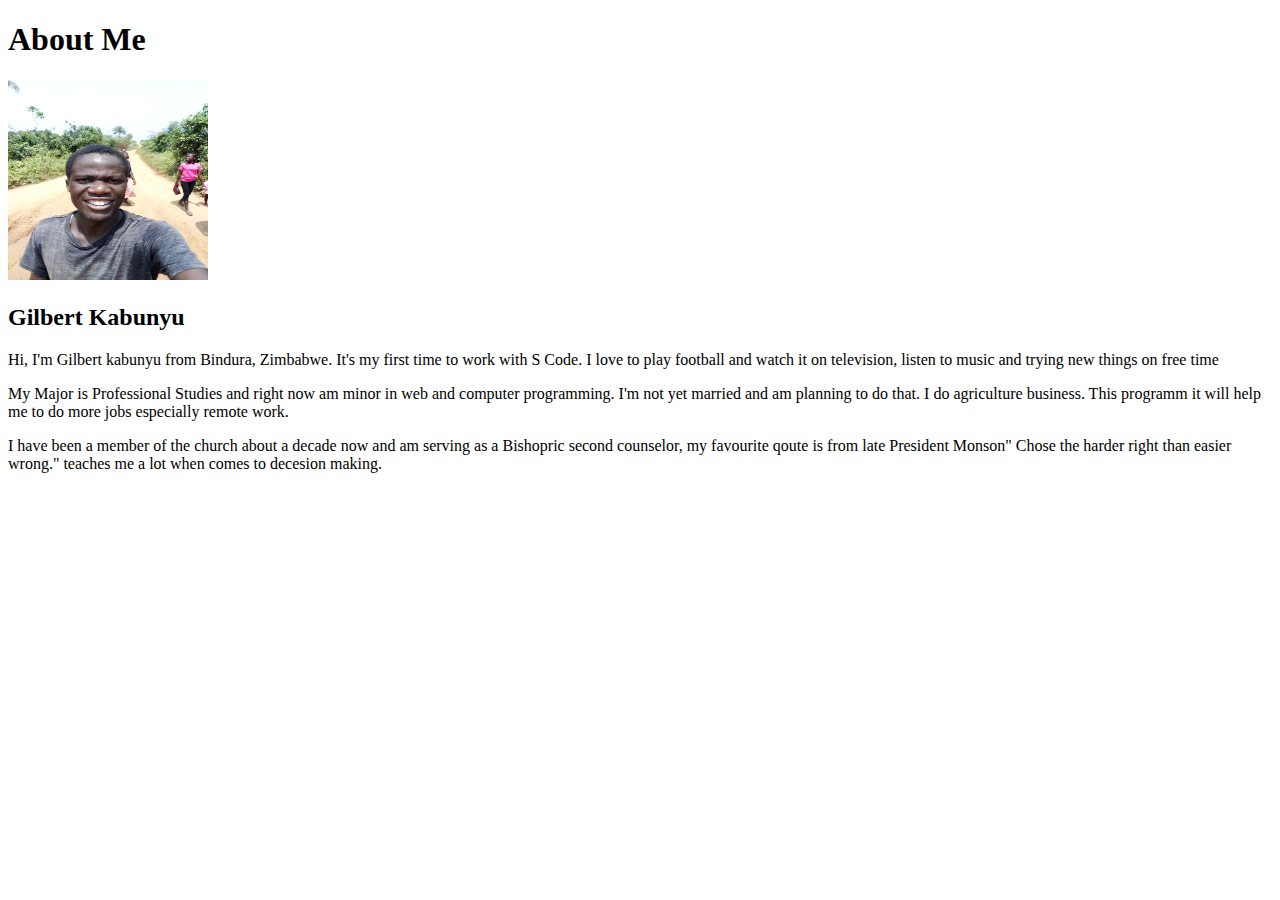
<file: aboutme/index.html>
<!DOCTYPE html>
<html lang="en">
<head>
    <meta charset="UTF-8">
    <meta name="viewport" content="width=device-width, initial-scale=1.0">
    <title>About me</title>
</head>
<body>
    <H1>About Me</H1>
    <img src="images/me.jpg.jpg" alt="Gilbert Kabunyu" width="200px" height="200px">
    <H2>Gilbert Kabunyu</H2>
    <p>Hi, I'm Gilbert kabunyu from Bindura, Zimbabwe. It's my first time to work with S Code. I love to play football and watch it on television, listen to music and trying new things on free time</p>
    <p>My Major is Professional Studies and right now am minor in web and computer programming. I'm not yet married and am planning to do that. I do agriculture business. This programm it will help me to do more jobs especially remote work.</p>
    <p> I have been a member of the church about a decade now and am serving as a Bishopric second counselor, my favourite qoute is from late President Monson" Chose the harder right than easier wrong." teaches me a lot when comes to decesion making.</p>
</body>
</html>
</file>
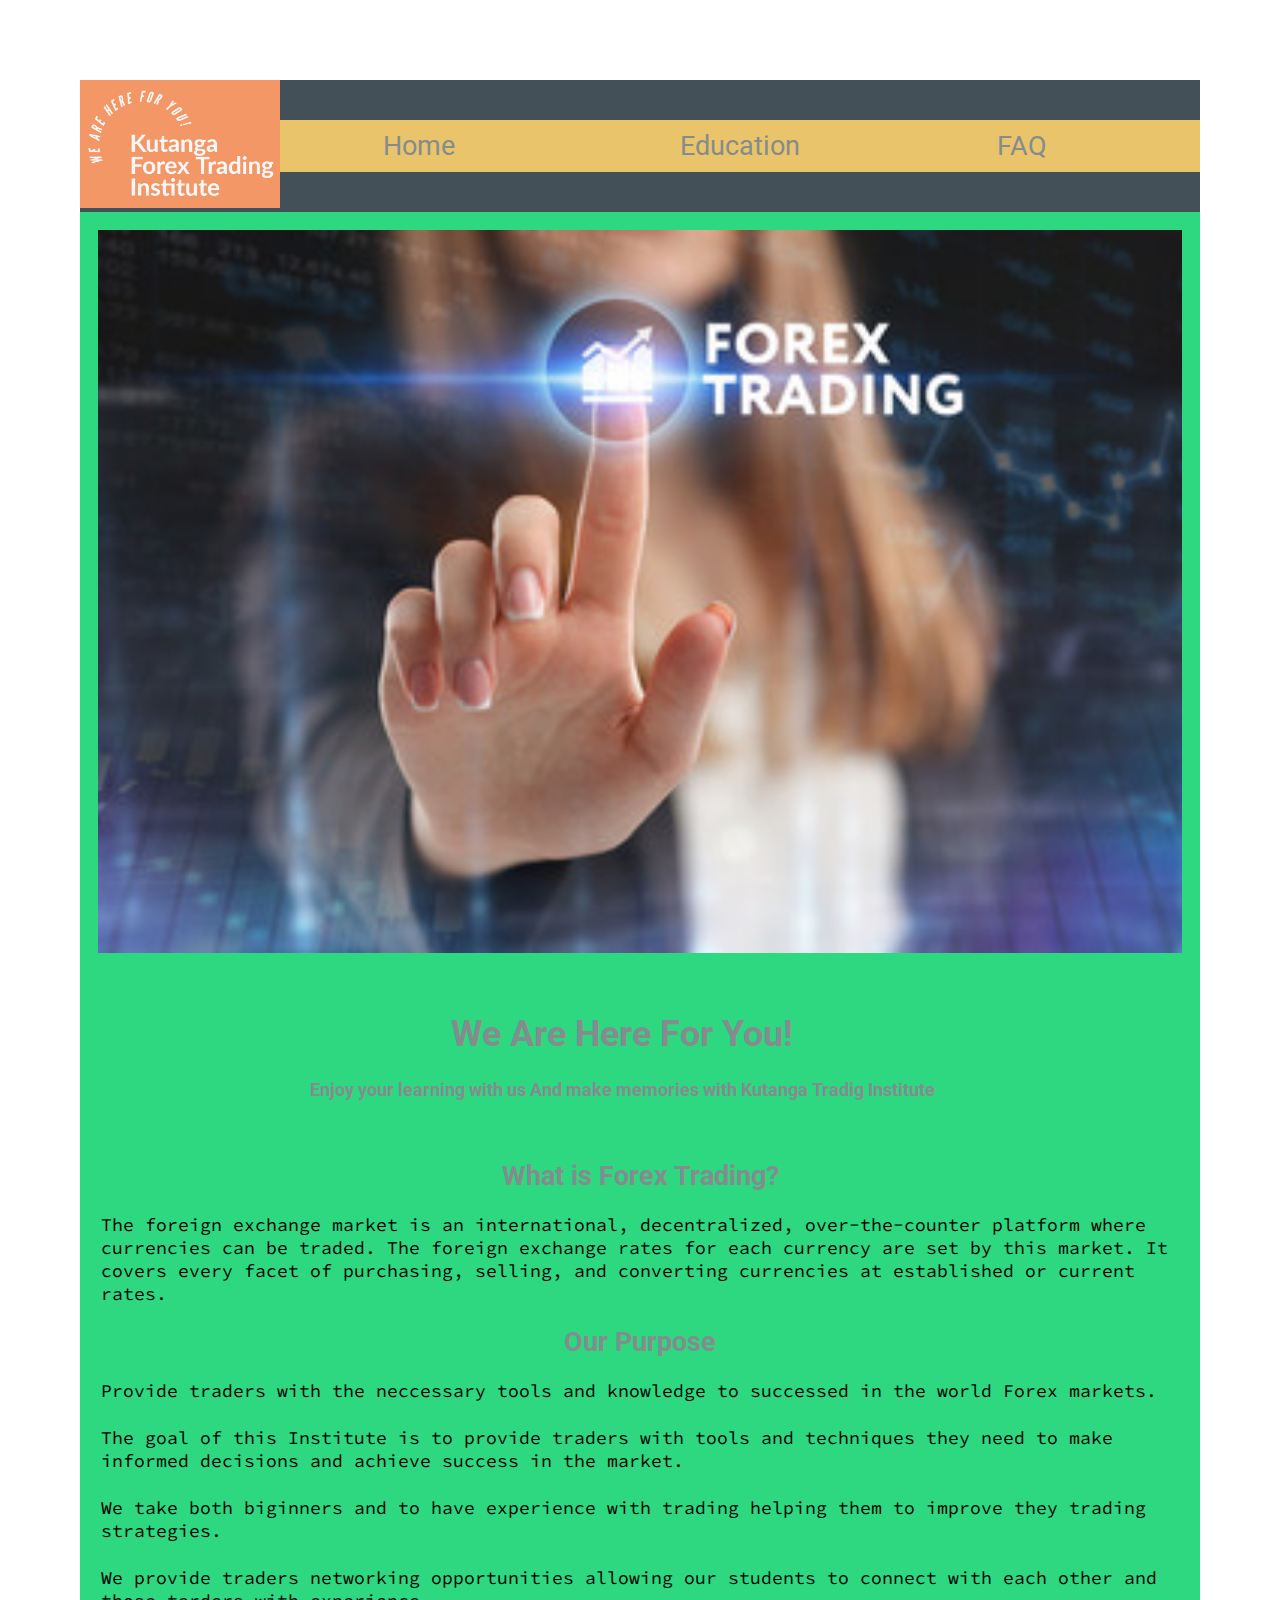
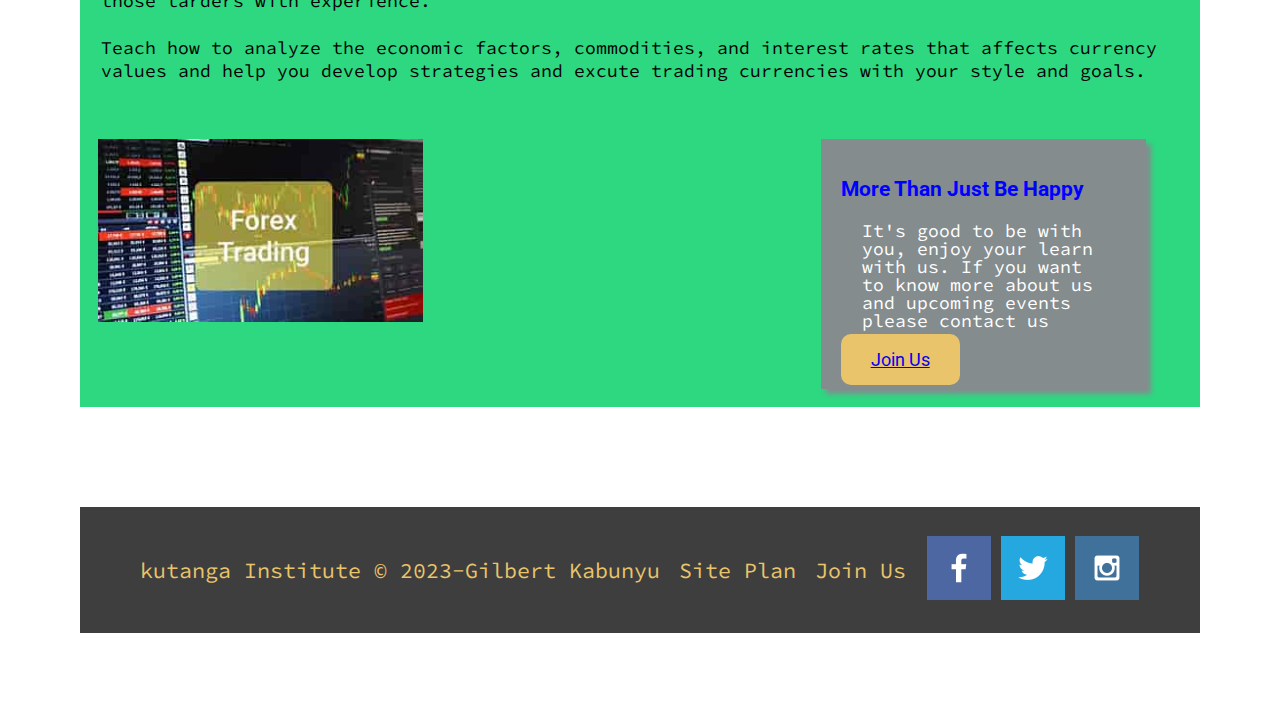
<file: forex_trading/index.html>
<!DOCTYPE html>
<html lang="en">

<head>
    <meta charset="UTF-8">
    <meta name="viewport" content="width=device-width, initial-scale=1.0">
    <title>Kutanga Trading Institute | Home</title>
    <link rel="stylesheet" href="styles/style.css">
</head>

<body>
    <div id="content">
        <header>

            <a id="logo_link" href="index.html">
                <img class="logo" src="images/Kutanga_Forex_Trading_Institute_logos.png" alt="kutanga logo">
            </a>
            <nav>
                <a href="index.html">Home</a>
                <a href="education.html">Education</a>
                <a href="faq.html">FAQ</a>
                
            </nav>
        </header>
        <main class="home-grid">
            <img class="home_image trading" src="images/home_2.jpg" alt="trading school">

            <section class="home-msg">
                <h1 class="home-title"> We Are Here For You!</h1>
                <h4>Enjoy your learning with us And make memories with Kutanga Tradig Institute</h4>
            </section>
            <section class="text-msg">
                <h2> What is Forex Trading?</h2>
                <p>
                    The foreign exchange market is an international, decentralized, over-the-counter platform where
                    currencies can be traded.
                    The foreign exchange rates for each currency are set by this market.
                    It covers every facet of purchasing, selling, and converting currencies at established or current
                    rates.
                </p>
                <h2>Our Purpose</h2>
                <p>Provide traders with the neccessary tools and knowledge to successed in the world Forex markets.</p>
                <p>The goal of this Institute is to provide traders with tools and techniques they need to make informed
                    decisions and achieve success in the market.</p>
                <p>We take both biginners and to have experience with trading helping them to improve they trading
                    strategies.</p>
                <p>We provide traders networking opportunities allowing our students to connect with each other and
                    those tarders with experience.</p>
                <p>Teach how to analyze the economic factors, commodities, and interest rates that affects currency
                    values and help you develop strategies and excute trading currencies with your style and goals.</p>
            </section>
            <img class="trade" src="images/home_3.jpg" alt="msg">
            <section class="msg">
                <h3>More Than Just Be Happy</h3>
                <p>It's good to be with you, enjoy your learn with us.
                    If you want to know more about us and upcoming events please contact us</p>
                <a class="join" href="contactus.html">Join Us </a>
            </section>
        </main>
        <footer>
            <p>kutanga Institute &copy; 2023-Gilbert Kabunyu</p>
            <p><a href="site-plan.html">Site Plan</a></p>
            <p><a href="contactus.html">Join Us</a></p>
            <div class="socials">
                <a href="https://facebook.com" target="_blank">
                    <img src="images/facebook.png" alt="fb icon">
                </a>
                <a href="https://twitter.com" target="_blank">
                    <img src="images/twitter.png" alt="twitter icon">
                </a>
                <a href="https://instagram.com" target="_blank">
                    <img src="images/instagram.png" alt="instagram icon">
                </a>
            </div>
        </footer>
    </div>

</body>

</html>
</file>
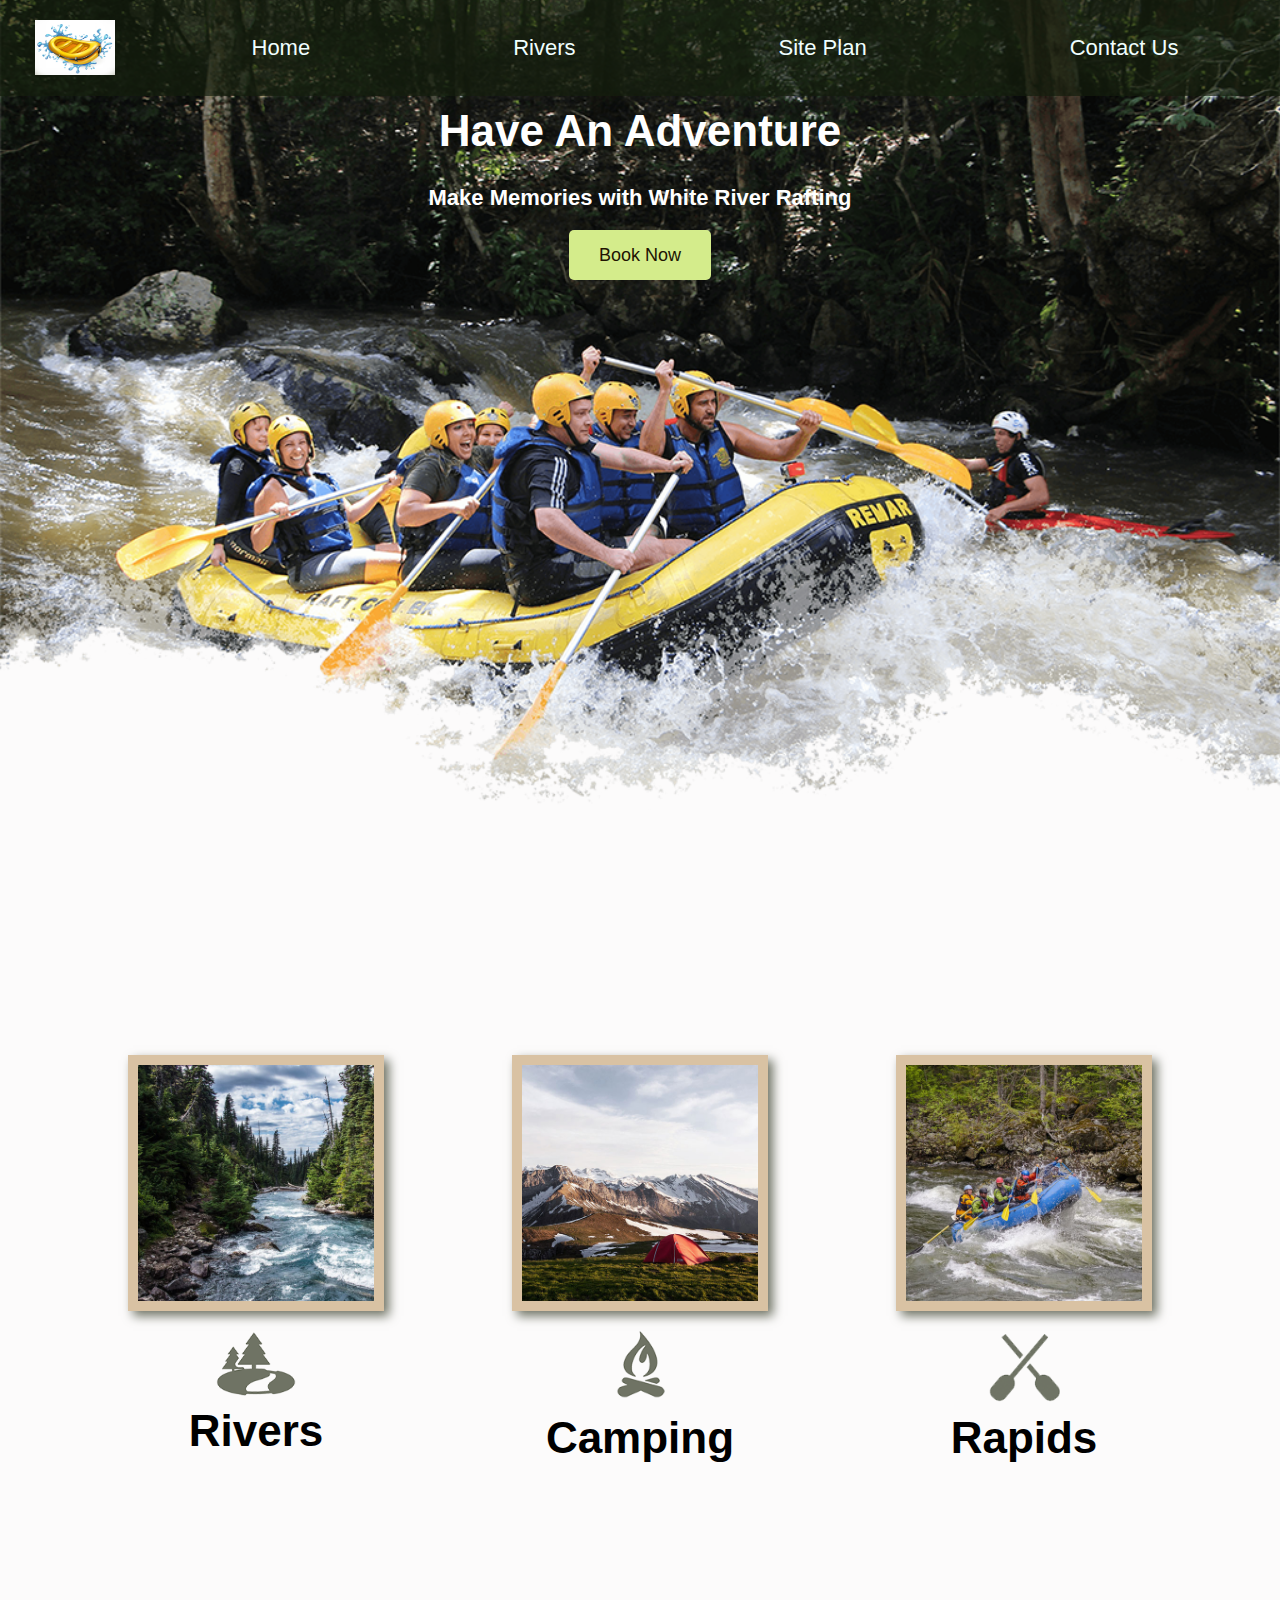
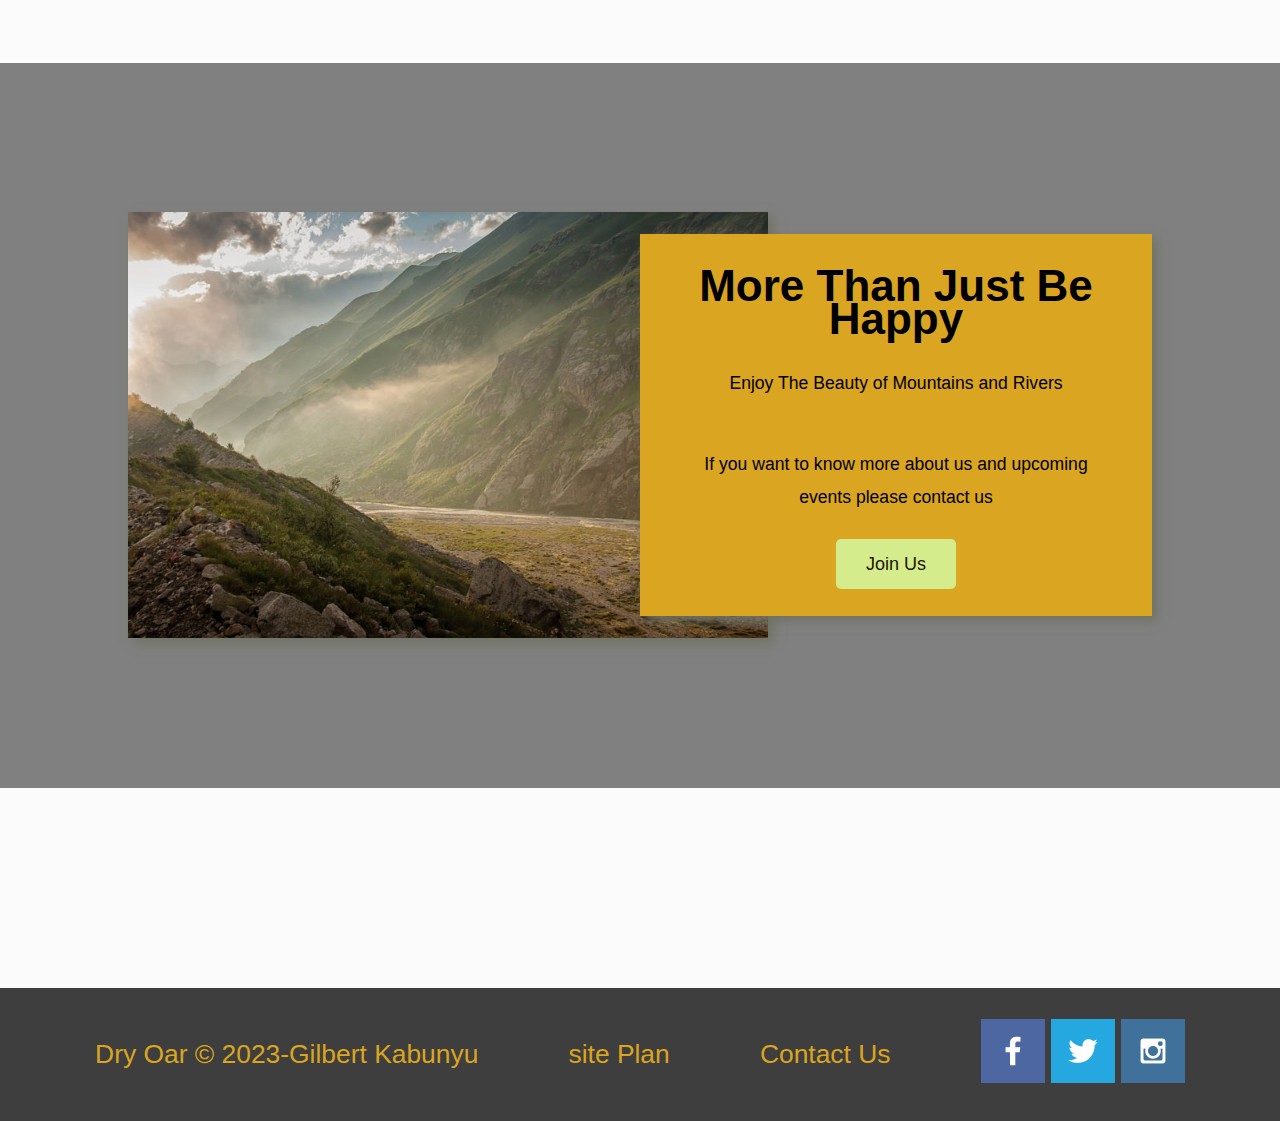
<file: wwr/index.html>
<!DOCTYPE html>
<html lang="en">

<head>
  <link rel="stylesheet" href="styles/style.css">
  <meta charset="UTF-8">
  <meta name="viewport" content="width=device-width, initial-scale=1.0">
  <title>White River Rafting Site Plan | Dry Oar Boating | Home</title>

</head>
  <body>
    <div id="content">
    <header>
      <a id="logo_link" href="index.html">
        <img class="logo" src="images/logo.png" alt="White River Rafting">
      </a>
      <nav>
        <a href=" index.html">Home</a>
        <a href="rivers.html">Rivers</a>
        <a href="site-plan-rafting.html">Site Plan</a>
        <a href="contactus.html">Contact Us</a>
      </nav>
    </header>
    <div id="hero">
      <div id="hero-box">
        <img id="hero-img" src="images/hero.png" alt="People enjoying white river rafting">
      </div>
      <section id="hero-msg">
        <h1 class="home-title">Have An Adventure</h1>
        <h4>Make Memories with White River Rafting</h4>
        <div class="button-box">
          <a class="book" href="contactus.html">Book Now</a>
        </div>
      </section>
    </div>
    <main class="home-grid">
      <section class="rivers-card">
        <img class="card-img" src="images/rivers.jpg" alt="river in forest">
        <img class="icon" src="images/river_icon.png" alt="river icon">
        <h2>Rivers</h2>
      </section>
      <section class="camping-card">
        <img class="card-img" src="images/camping.jpg" alt="tent in moutains">
        <img class="icon" src="images/fire_icon.png" alt="fire icon">
        <h2>Camping</h2>
      </section>
      <section class="rapids-card">
        <img class="card-img" src="images/rapids.jpg" alt="rafting boat">
        <img class="icon" src="images/oars.png" alt="oars icon">
        <h2>Rapids</h2>
      </section>
      <div id="background"></div>
      <img class="mountains" src="images/mountains.jpg" alt="Misty mountains">
      <section class="msg">
        <h2>More Than Just Be Happy</h2>
        <p>Enjoy The Beauty of Mountains and Rivers</p>
        <p>If you want to know more about us and upcoming events please contact us</p>
        <a class="join" href="rivers.html">Join Us </a>
      </section>
    </main>
    <footer>
      <p>Dry Oar &copy; 2023-Gilbert Kabunyu</p>
      <p><a href="site-plan-rafting.html">site Plan</a></p>
      <p><a href="contactus.html">Contact Us</a></p>
      <div class="socials">
        <a href="https://facebook.com" target="_blank">
          <img src="images/facebook.png" alt="fb icon">
        </a>
        <a href="https://twitter.com" target="_blank">
          <img src="images/twitter.png" alt="twitter icon">
        </a>
        <a href="https://instagram.com" target="_blank">
          <img src="images/instagram.png" alt="instagram icon">
        </a>
      </div>
    </footer>
  </div>
</body>

</html>
</file>
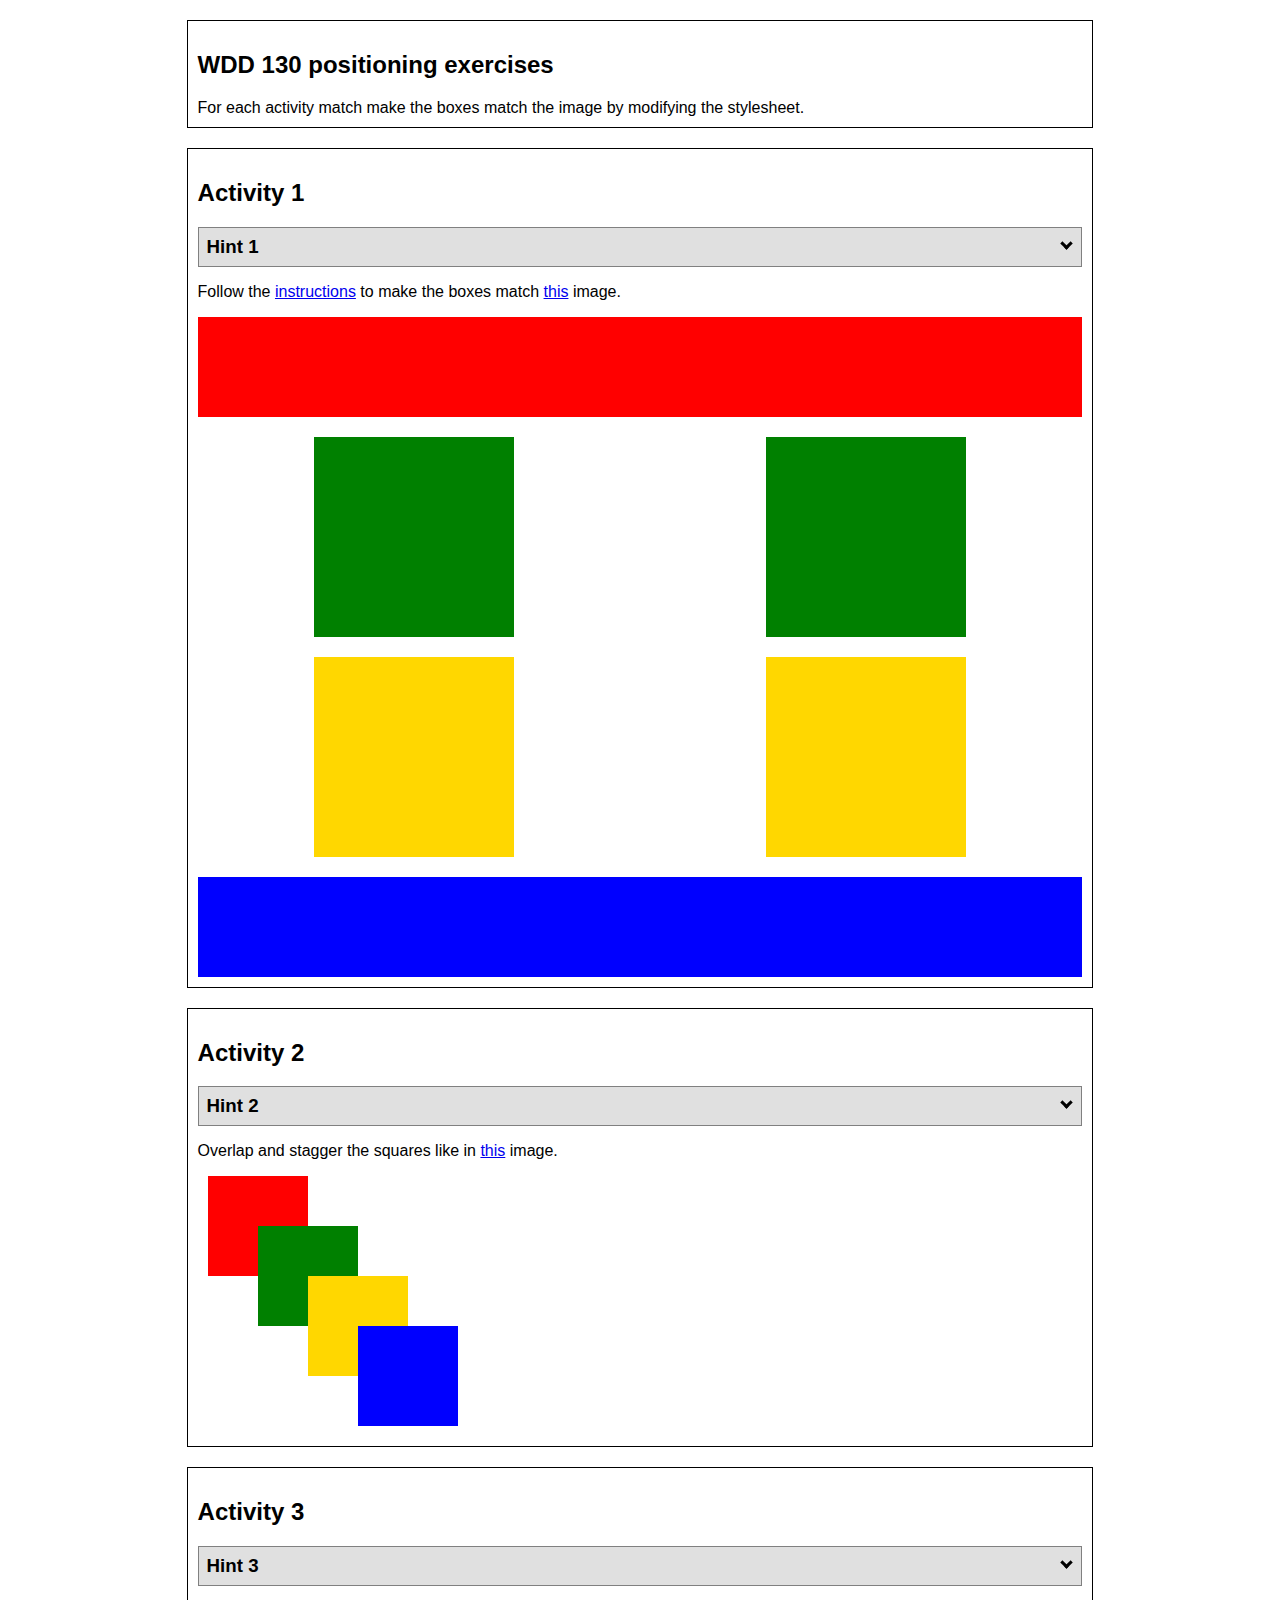
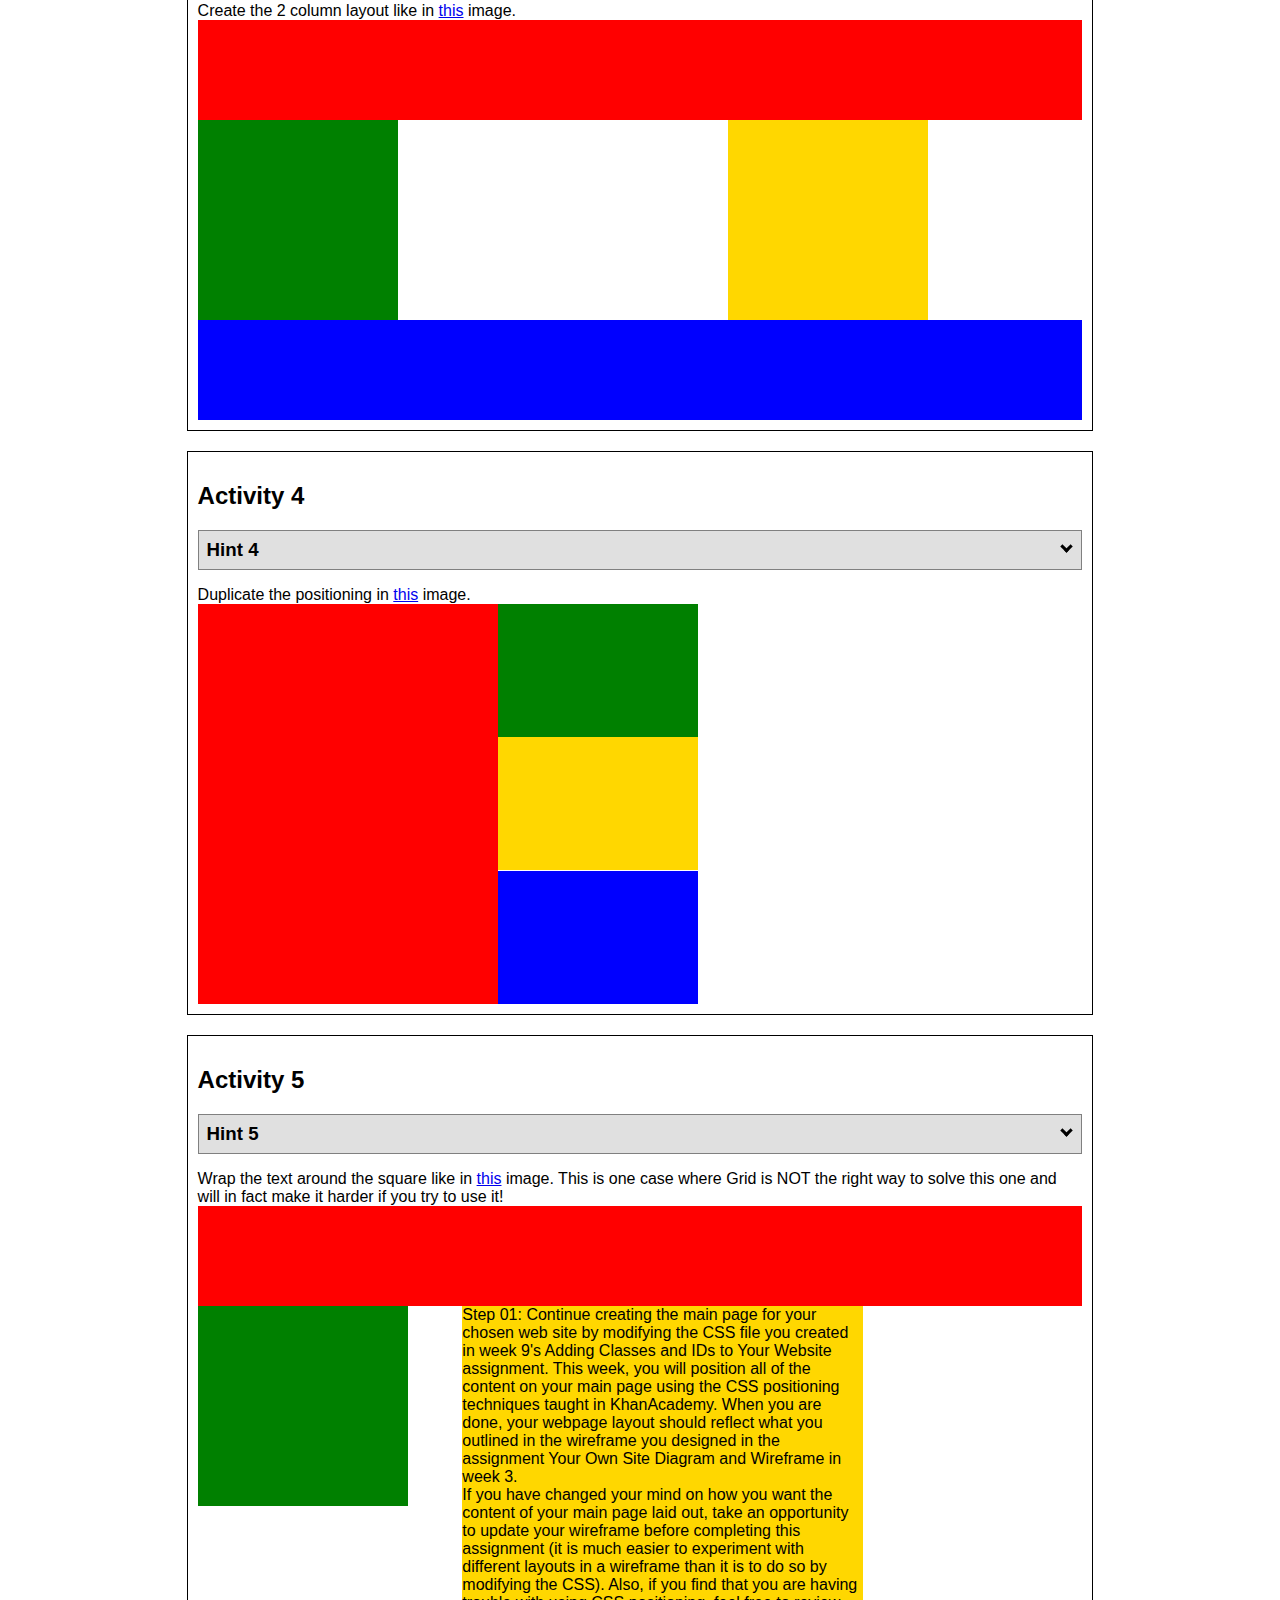
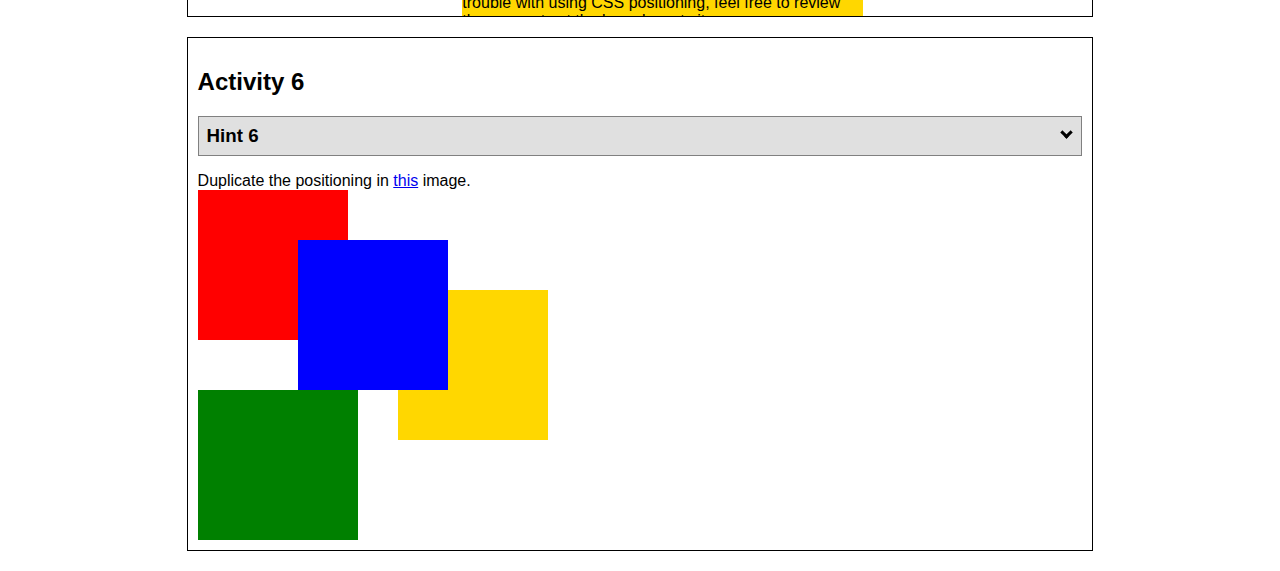
<file: positioning.html>
<!DOCTYPE html>
<html lang="en">
  <head>
    <!-- HTML - Name: positioning.html -->
    <title>Positioning Activity</title>
    <link rel="stylesheet" type="text/css" href="positionstyles.css" />
  </head>
  <body>
    <div class="activity">
      <h2>WDD 130 positioning exercises</h2>
      For each activity match make the boxes match the image by modifying the stylesheet.</div>
    <div class="activity">
      <h2>Activity 1</h2>
      <section class="hint"><input type="checkbox" ><i></i> <h3>Hint 1</h3><div><p>Check out the <a href="https://byui-wdd.github.io/wdd130/activities/w06-css-positioning.html" target="_blank">activity instructions</a> in Ilearn!</p></div></section>
      <p>Follow the <a href="https://byui-wdd.github.io/wdd130/activities/w06-css-positioning.html" target="_blank">instructions</a> to make the boxes match  <a href="https://byui-wdd.github.io/wdd130/images/example1.png" target="_blank">this</a> image.</p>
      <div class="content1" >
        <div class="red1" ></div>
        <div class="green1" ></div>
        <div class="green1" ></div>
        <div class="yellow1"></div>
        <div class="yellow1"></div>
        <div class="blue1"></div>
      </div>
    </div>
    <div class="activity">
      <h2>Activity 2</h2>
      <section class="hint"><input type="checkbox" > <h3>Hint 2</h3><i></i><div>
      <ul>
      <li>grid-template-columns: 50px 50px 50px 50px 50px </li></ul></div></section>
      <p>Overlap and stagger the squares like in <a href="https://byui-wdd.github.io/wdd130/images/example2.png" target="_blank">this</a> image.</p>
      <div class="content2" >
        <div class="red2" ></div>
        <div class="green2" ></div>
        <div class="yellow2"></div>
        <div class="blue2"></div>
      </div>
    </div>
    <div class="activity">
      <h2>Activity 3</h2>
      <section class="hint"><input type="checkbox" > <h3>Hint 3</h3><i></i><div><p>This one is going to be best solved with CSS Grid. Remember to make the boxes the right width first...then start moving them around. </p><h4>Properties used:</h4><ul><li>display:grid;</li><li>grid-template-columns:</li><li>grid-column-gap:</li>
        <li>grid-column:</li>  </ul></div></section>
      Create the 2 column layout like in <a href="https://byui-wdd.github.io/wdd130/images/example3.png" target="_blank">this</a>  image.
      <div class="content3" >
        <div class="red3" ></div>
        <div class="green3" ></div>
        <div class="yellow3"></div>
        <div class="blue3"></div>
      </div>
    </div>
    <div class="activity">
      <h2>Activity 4</h2>
      <section class="hint"><input type="checkbox" > <h3>Hint 4</h3><i></i><div><p>For the others we have been primarily concerned with width. For this one you will need to adjust height as well. </p><h4>Properties used:</h4><ul><li>display:grid;</li><li>grid-template-columns:</li><li>grid-row:</li></ul></div></section>
      Duplicate the positioning in <a href="https://byui-wdd.github.io/wdd130/images/example4.png" target="_blank">this</a> image. 
      <div class="content4" >
        <div class="red4" ></div>
        <div class="green4" ></div>
        <div class="yellow4"></div>
        <div class="blue4"></div>
      </div>
    </div>

    <div class="activity">
      <h2>Activity 5</h2>
      <section class="hint"><input type="checkbox" > <h3>Hint 5</h3><i></i><div><p>Grid is <strong>not</strong> the right way to do this.  In fact there is only one way to really do that...and that is with float. Remember that we float the thing we want the text to wrap around.  Also remember to start by making all the shapes the right size and shape.</p><h4>Properties used:</h4><ul><li>float: left;</li></ul></div></section>
      Wrap the text around the square like in <a href="https://byui-wdd.github.io/wdd130/images/example5.png" target="_blank">this</a> image. This is one case where Grid is NOT the right way to solve this one and will in fact make it harder if you try to use it!
      <div class="content5" >
        <div class="red5" ></div>
        <div class="green5" ></div>
        <div class="yellow5">Step 01: Continue creating the main page for your chosen web site by modifying the CSS file you created in week 9's Adding Classes and IDs to Your Website assignment. This week, you will position all of the content on your main page using the CSS positioning techniques taught in KhanAcademy. When you are done, your webpage layout should reflect what you outlined in the wireframe you designed in the assignment Your Own Site Diagram and Wireframe in week 3. <br />
          If you have changed your mind on how you want the content of your main page laid out, take an opportunity to update your wireframe before completing this assignment (it is much easier to experiment with different layouts in a wireframe than it is to do so by modifying the CSS). Also, if you find that you are having trouble with using CSS positioning, feel free to review the concepts at the learn layout site: http://learnlayout.com/. You should be able to apply these principles to your site. For futher help, refer back to the Max Design site used in the beginning of the course for an example of how to implement your site design.</div>
        <div class="blue5"></div>
      </div>
    </div>
    <div class="activity">
      <h2>Activity 6</h2>
      <section class="hint"><input type="checkbox" > <h3>Hint 6</h3><i></i><div><p>This one is all about visualizing the grid behind the layout. If you are having a hard time doing that first: all the sizes are even multiples of 100, and second here is another example with the lines drawn: <a href="https://byui-wdd.github.io/wdd130/images/example6-hint.png" target="_blank">example 6 with lines</a>. For this one you will find it easiest if you use px for the column width. You can also use <kbd>z-index</kbd> to control the element layering.    </p><h4>Properties used:</h4><ul><li>display:grid;</li><li>grid-template-columns:</li><li>grid-column:</li><li>grid-row:</li><li><a href="https://www.w3schools.com/cssref/pr_pos_z-index.asp" target="_blank">z-index:</a></li></ul></div></section>
      Duplicate the positioning in <a href="https://byui-wdd.github.io/wdd130/images/example6.png" target="_blank">this</a> image.
      <div class="content6" >
        <div class="red6" ></div>
        <div class="green6" ></div>
        <div class="yellow6"></div>
        <div class="blue6"></div>
      </div>
    </div>
  </body>
</html>
</file>
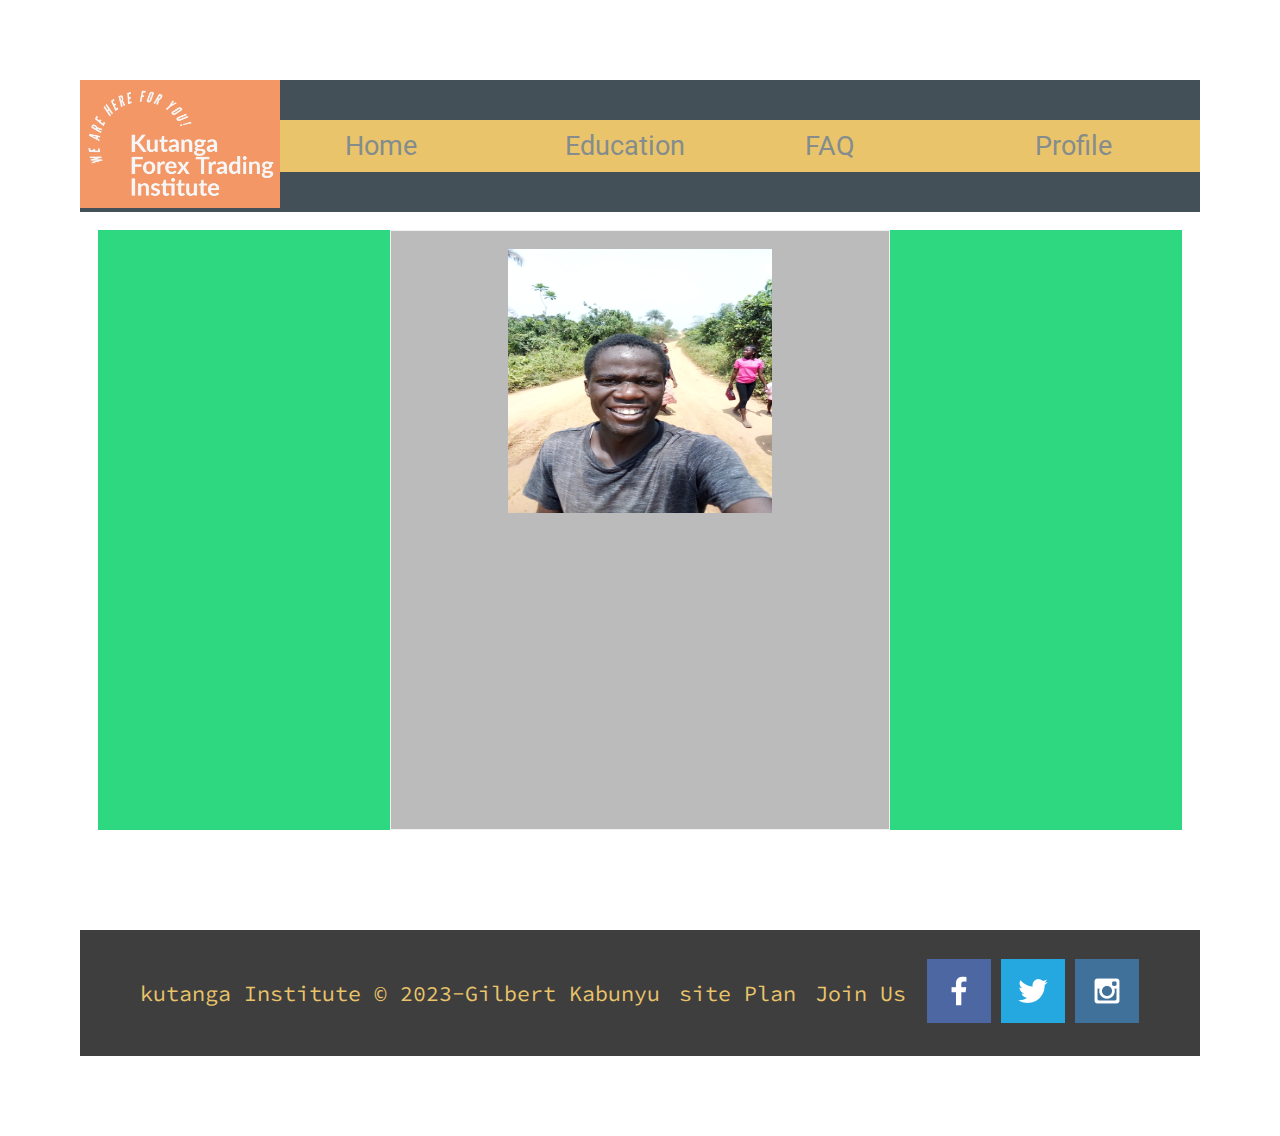
<file: forex_trading/component.html>
<!DOCTYPE html>
<html lang="en">

<head>
    <meta charset="UTF-8">
    <meta name="viewport" content="width=device-width, initial-scale=1.0">
    <title>Gilbert Kabunyu</title>
    <link rel="stylesheet" href="styles/style.css">
</head>

<body>
    <div id="content">
        <header>
            <a id="logo_link" href="index.html">
                <img class="logo" src="images/Kutanga_Forex_Trading_Institute_logos.png" alt="kutanga logo">
            </a>
            <nav>
                <a href="index.html">Home</a>
                <a href="education.html">Education</a>
                <a href="faq.html">FAQ</a>
                <a href="component.html">Profile</a>
            </nav>
        </header>
        <main class="compet">
            <div class="flip-card">
                <div class="flip-card-inner">
                    <div class="flip-card-front">
                        <img class="me" src="images/me.jpg.jpg" alt="Avatar">
                    </div>
                    <div class="flip-card-back">
                        <h1>Gilbert Kabunyu</h1>
                        <p>Web Designer/UX Designer</p>
                        <p>Hi, I'm Gilbert Kabunyu, a web designer I have 4 months of experience in the field.
                            I specialize in creating responsive and user-friendly websites using HTML and CSS.
                            I have worked on several projects for clients in various industries and education.</p>
                        <p> My goal is to create visually appealing and functional websites that meet the needs of
                            my
                            clients.I'm using an approach to resolving the problems that involves working with clients,
                            understanding What
                            they want and setting up their own custom solutions which meet these needs. I love to be a
                            team plaayer, enjoying
                            working wth people to make good designs.
                            In my free time, I enjoy experimenting with new design tools and techniques to improve
                            my
                            skills.
                        </p>
                        <p>I love to be a Web/UX Designer</p>
                    </div>
                </div>
            </div>
        </main>
        <footer>
            <p>kutanga Institute &copy; 2023-Gilbert Kabunyu</p>
            <p><a href="site-plan.html">site Plan</a></p>
            <p><a href="contactus.html">Join Us</a></p>
            <div class="socials">
                <a href="https://facebook.com" target="_blank">
                    <img src="images/facebook.png" alt="fb icon">
                </a>
                <a href="https://twitter.com" target="_blank">
                    <img src="images/twitter.png" alt="twitter icon">
                </a>
                <a href="https://instagram.com" target="_blank">
                    <img src="images/instagram.png" alt="instagram icon">
                </a>
            </div>
        </footer>
    </div>
</body>

</html>
</file>
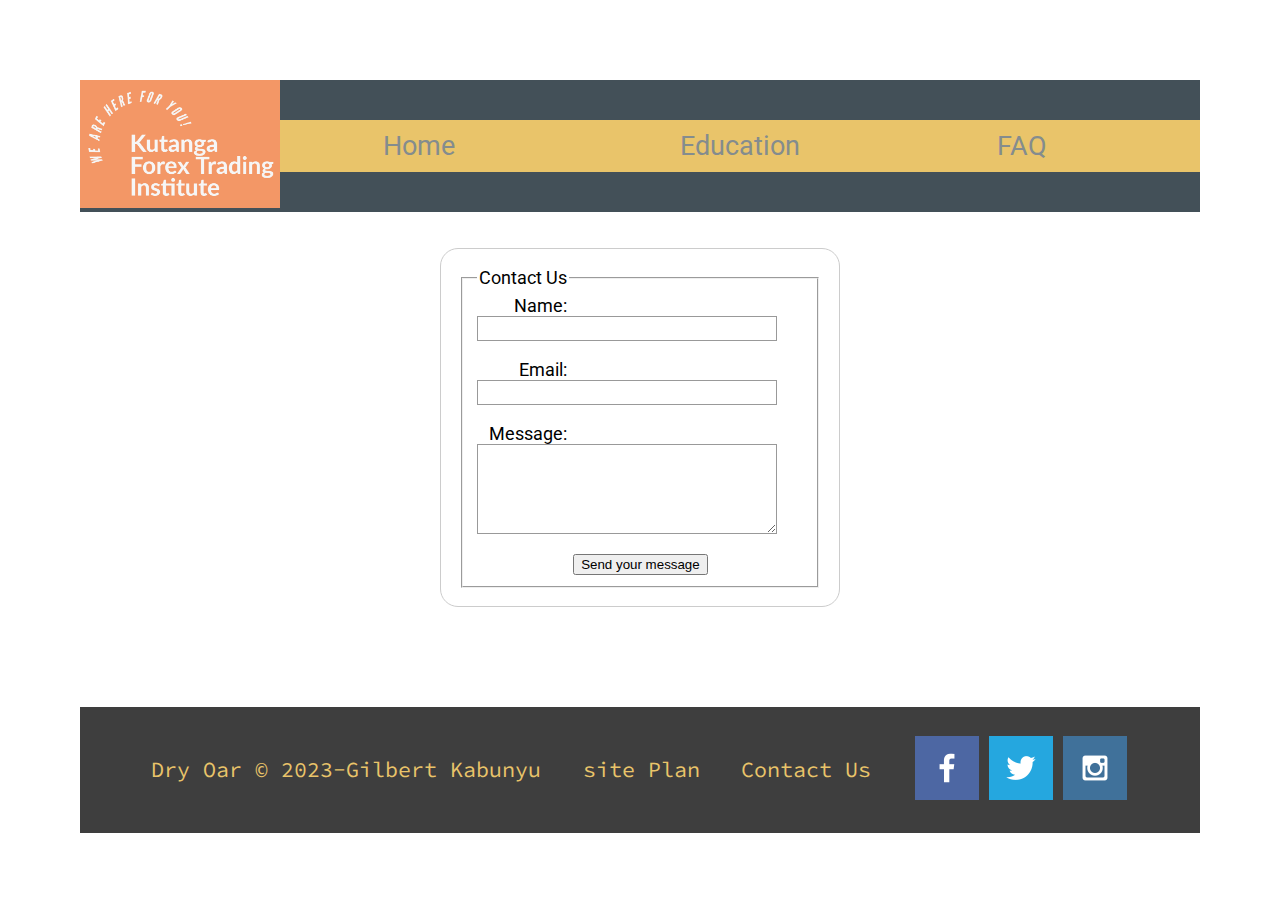
<file: forex_trading/contactus.html>
<!DOCTYPE html>
<html lang="en">

<head>
    <link rel="stylesheet" href="styles/style.css">
    <meta charset="UTF-8">
    <meta name="viewport" content="width=device-width, initial-scale=1.0">
    <title>Contact Us</title>

</head>

<body>
    <div id="content">
        <header>
            <a id="logo_link" href="index.html">
                <img class="logo" src="images/Kutanga_Forex_Trading_Institute_logos.png"
                    alt="Kutanga forex Trading Institute">
            </a>
            <nav>
                <a href=" index.html">Home</a>
                <a href="education.html">Education</a>
                <a href="faq.html">FAQ</a> 
            </nav>
        </header>

        <main>
            <div id="feedback"></div>
            <form action="/my-handling-form-page" method="post">
                <fieldset>
                    <legend>Contact Us</legend>
                    <ul>
                        <li>
                            <label for="name">Name:</label>
                            <input type="text" id="name" name="user_name" />
                        </li>
                        <li>
                            <label for="mail">Email:</label>
                            <input type="email" id="mail" name="user_email" />
                        </li>
                        <li>
                            <label for="msg">Message:</label>
                            <textarea id="msg" name="user_message"></textarea>
                        </li>

                        <li class="button">
                            <button type="submit">Send your message</button>
                        </li>
                    </ul>
                </fieldset>
            </form>

        </main>
        <footer>
            <p>Dry Oar &copy; 2023-Gilbert Kabunyu</p>
            <p><a href="site-plan-rafting.html">site Plan</a></p>
            <p><a href="contactus.html">Contact Us</a></p>
            <div class="socials">
                <a href="https://facebook.com" target="_blank">
                    <img src="images/facebook.png" alt="fb icon">
                </a>
                <a href="https://twitter.com" target="_blank">
                    <img src="images/twitter.png" alt="twitter icon">
                </a>
                <a href="https://instagram.com" target="_blank">
                    <img src="images/instagram.png" alt="instagram icon">
                </a>
            </div>
        </footer>
    </div>
</body>

<script>
    // get the feedback div element so we can do something with it.
    const feedbackElement = document.getElementById('feedback');
    // get the form so we can read what was entered in it.
    const formElement = document.forms[0];
    // add a 'listener' to wait for a submission of our form. When that happens run the code below.
    formElement.addEventListener('submit', function (e) {
        // stop the form from doing the default action.
        e.preventDefault();
        // set the contents of our feedback element to a message letting the user know the form was submitted successfully. Notice that we pull the name that was entered in the form to personalize the message!
        feedbackElement.innerHTML = 'Hello ' + formElement.user_name.value + '! Thank you for your message. We will get back with you as soon as possible!';
        // make the feedback element visible.
        feedbackElement.style.display = "block";
        // add a class to move everything down so our message doesn't cover it.
        document.body.classList.toggle('moveDown');
    });
</script>

</html>
</file>
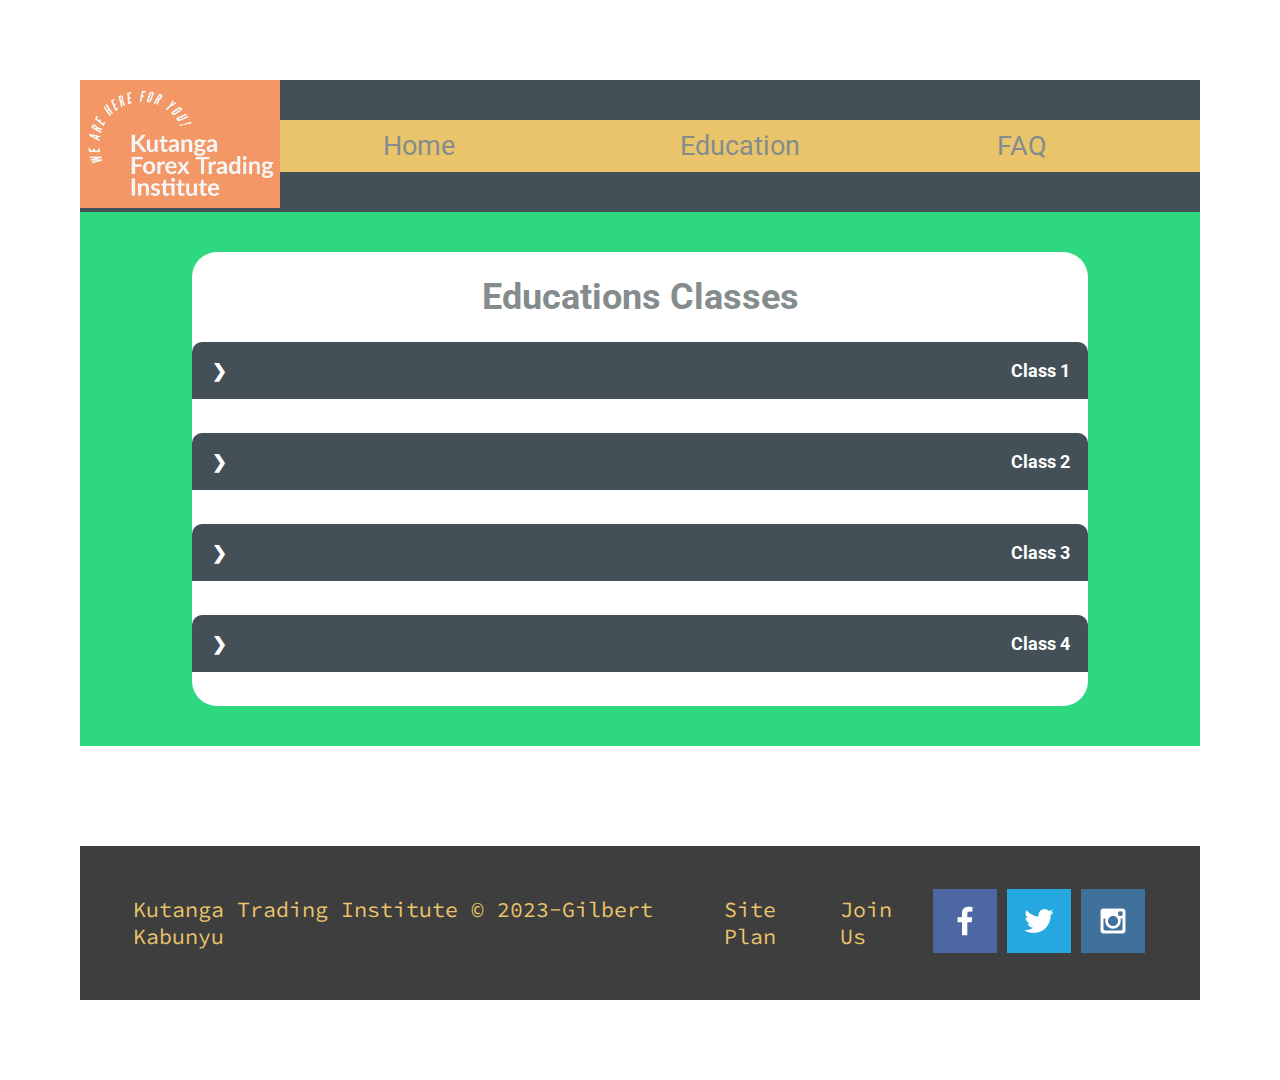
<file: forex_trading/education.html>
<!DOCTYPE html>
<html lang="en">

<head>
    <meta charset="UTF-8">
    <meta name="viewport" content="width=device-width, initial-scale=1.0">
    <title>Education Page</title>
    <link rel="stylesheet" href="styles/style.css">
</head>

<body>
    <div id="content">
        <header>

            <a id="logo_link" href="index.html">
                <img class="logo" src="images/Kutanga_Forex_Trading_Institute_logos.png"
                    alt="Kutanga Trading Institute">
            </a>
            <nav>
                <a href="index.html">Home</a>
                <a href="education.html">Education</a>
                <a href="faq.html">FAQ</a>
                
            </nav>
        </header>
        <main class="edu">
            <div class="education">
                <h1 class="headline">Educations Classes</h1>
                <details class="edu1">
                    <summary>Class 1</summary>
                    <strong>Support and Resistance</strong>
                    <p>
                        You may be passionate about trading Forex, but that does not mean that jumping headfirst into
                        the trading will do
                        you any good.
                        Like all other professions, Forex needs training too.
                        A period of theoretical education followed by a period of apprenticeship is what makes traders
                        market ready.
                    </p>
                    <p>A support and resistance trading strategy involves buying at support and selling at resistance,
                        or vice versa.
                        The trader can use different indicators or signals to confirm the entry and exit points, such as
                        candlestick patterns, volume, oscillators, or breakouts.
                        The trader can also use stop-loss orders and take-profit orders to protect their positions and
                        lock in profits.</p>
                    <p>One of the advantages of support and resistance trading strategy is that it can work in any
                        market condition, whether it is trending or ranging.
                        Another advantage is that it can offer a favorable risk-reward ratio, as the trader can place
                        their stop-loss close to the support or resistance level, and target a larger profit margin.</p>
                    <h2>How to figure out levels of Resistance and Support?</h2>
                    <p>This is the most straightforward way of plotting support and resistance levels. Mark visible
                        highs and lows on your chart; the higher highs and lower highs will serve as resistance levels,
                        whereas the lower lows and higher lows will serve as support levels.
                        It is always recommended that these lines be marked on longer timeframes to have reliable
                        support and resistance levels.</p>
                    <p>Breakout Trading</p>
                    <p>Support and resistance levels do not hold the price hostage. That means they can be breached.
                        Prices usually breakout after a prolonged period of consolidation, and this offers traders a
                        great deal of opportunity. A breakout is usually the start of a new trend, which means traders
                        have an opportunity to ride out an entire trend from its very beginning. When the price breaches
                        a support line, it implies that a downtrend is now in place and traders should look to place
                        sell orders; whereas a resistance line breach implies an uptrend is in place, and traders should
                        look to place buy orders.
                    </p>
                    <img src="images/support_and_resistance.png" alt="support">
                    <img src="images/support_and_resistance_2.png" alt="resistance">
                </details>
                <details class="edu1">
                    <summary>Class 2</summary>
                    <p>Education is essential in trading.
                        Traders should always be learning and improving their skills. The market is constantly changing,
                        and
                        traders must
                        adapt to those changes.
                        The more traders learn, the more they can refine their trading strategies and take advantage of
                        them.
                    </p>
                    <strong>Breakout Strategy</strong>
                    <p>This strategy involves identifying a price level where the asset’s price has been consolidating
                        for an extended period and then placing a trade when the price breaks out of that range.
                        This strategy is based on the assumption that once the price breaks out of the consolidation
                        range, it will continue to move in the same direction.</p>
                    <p>How to Trade Breakouts Using Trend Lines
                        When drawing trend lines, it is best if you can connect at least two tops or bottoms together.
                        The more tops or bottoms that connect, the stronger the trend line.
                        So how can you use trend lines to your advantage? When the price approaches your trend line,
                        only two things can happen.
                        1. The price could bounce off the trend line and continue the trend.
                        2. The price could break out through the trend line and cause a reversal.
                    </p>
                    <img src="images/breakout_strategy.png" alt="get to know">
                    <img src="images/breakout_strategy2.jpg" alt="checking">
                </details>
                <details class="edu1">
                    <summary>Class 3</summary>
                    <p>Preparation is key to success in any field, and trading is no exception.
                        Traders must be willing to put in the time and effort to plan their trading day.
                        The ever-changing market conditions keep even top traders on their toes and push them to prepare
                        carefully before
                        placing an order.
                    </p>
                    <strong>Moving Average Crossover Strategy</strong>
                    <p>This strategy involves using two moving averages of different periods to identify the trend. When
                        the shorter-term moving average crosses above the longer-term moving average, it is considered a
                        bullish signal, and traders may look to buy.
                        Conversely, when the shorter-term moving average crosses below the longer-term moving average,
                        it is considered a bearish signal, and traders may look to sell.</p>
                    <p>How do you find the moving average crossover?</p>
                    <p>All you must do is plop on a couple of moving averages on your chart and wait for a crossover. If
                        the moving averages cross over one another, it could signal that the trend is about to change
                        soon, thereby giving you the chance to get a better entry. By having a better entry, you have
                        the chance to bag more pips!
                    </p>
                    <img src="images/moving_average.png" alt="checking position">
                    <img src="images/moving_average_2.png" alt="sample">
                </details>
                <details class="edu1">
                    <summary>Class 4</summary>
                    <strong>Carry Trade Strategy</strong>
                    <p>This strategy involves borrowing in a low-interest-rate currency and investing in a
                        high-interest-rate currency. The idea is to profit from the interest rate differential between
                        the two currencies.
                        This strategy is best suited for traders who have a long-term outlook and are willing to hold
                        positions for an extended period.</p>
                    <p>Practical Example</p>
                    <p>Say, for example, a trader notices that the rate of the Japanese yen is 0.5%, while the rate of
                        the Australian dollar is 4%. The trader aims to make a profit of up to 3.5%, which is the
                        difference between the two rates. He will then carry an FX carry trade by borrowing Japanese yen
                        and converting it into Australian dollars. The trader will then invest the dollars into a
                        security that pays the AUD rate.
                        After the maturity of the investment, the trader will then reconvert the investment proceeds
                        back to the Japanese yen, with the intention of making some risk-free profit by using the
                        interest rate spread between the two currencies. If the exchange rate moves against the yen, the
                        trader will profit even more. However, if the yen got stronger, the trader would have earned
                        less than the 3.5% interest spread or might have even incurred a loss.
                    </p>
                    <img src="images/carry_strategy.jpg" alt="reasoning">
                    <img src="images/carry_trade.png" alt="looking for space to enter">
                </details>
            </div>
        </main>
        <footer>
            <p>Kutanga Trading Institute &copy; 2023-Gilbert Kabunyu</p>
            <p><a href="site-plan.html">Site Plan</a></p>
            <p><a href="contactus.html">Join Us</a></p>
            <div class="socials">
                <a href="https://facebook.com" target="_blank">
                    <img src="images/facebook.png" alt="fb icon">
                </a>
                <a href="https://twitter.com" target="_blank">
                    <img src="images/twitter.png" alt="twitter icon">
                </a>
                <a href="https://instagram.com" target="_blank">
                    <img src="images/instagram.png" alt="instagram icon">
                </a>
            </div>
        </footer>
    </div>

</body>

</html>
</file>
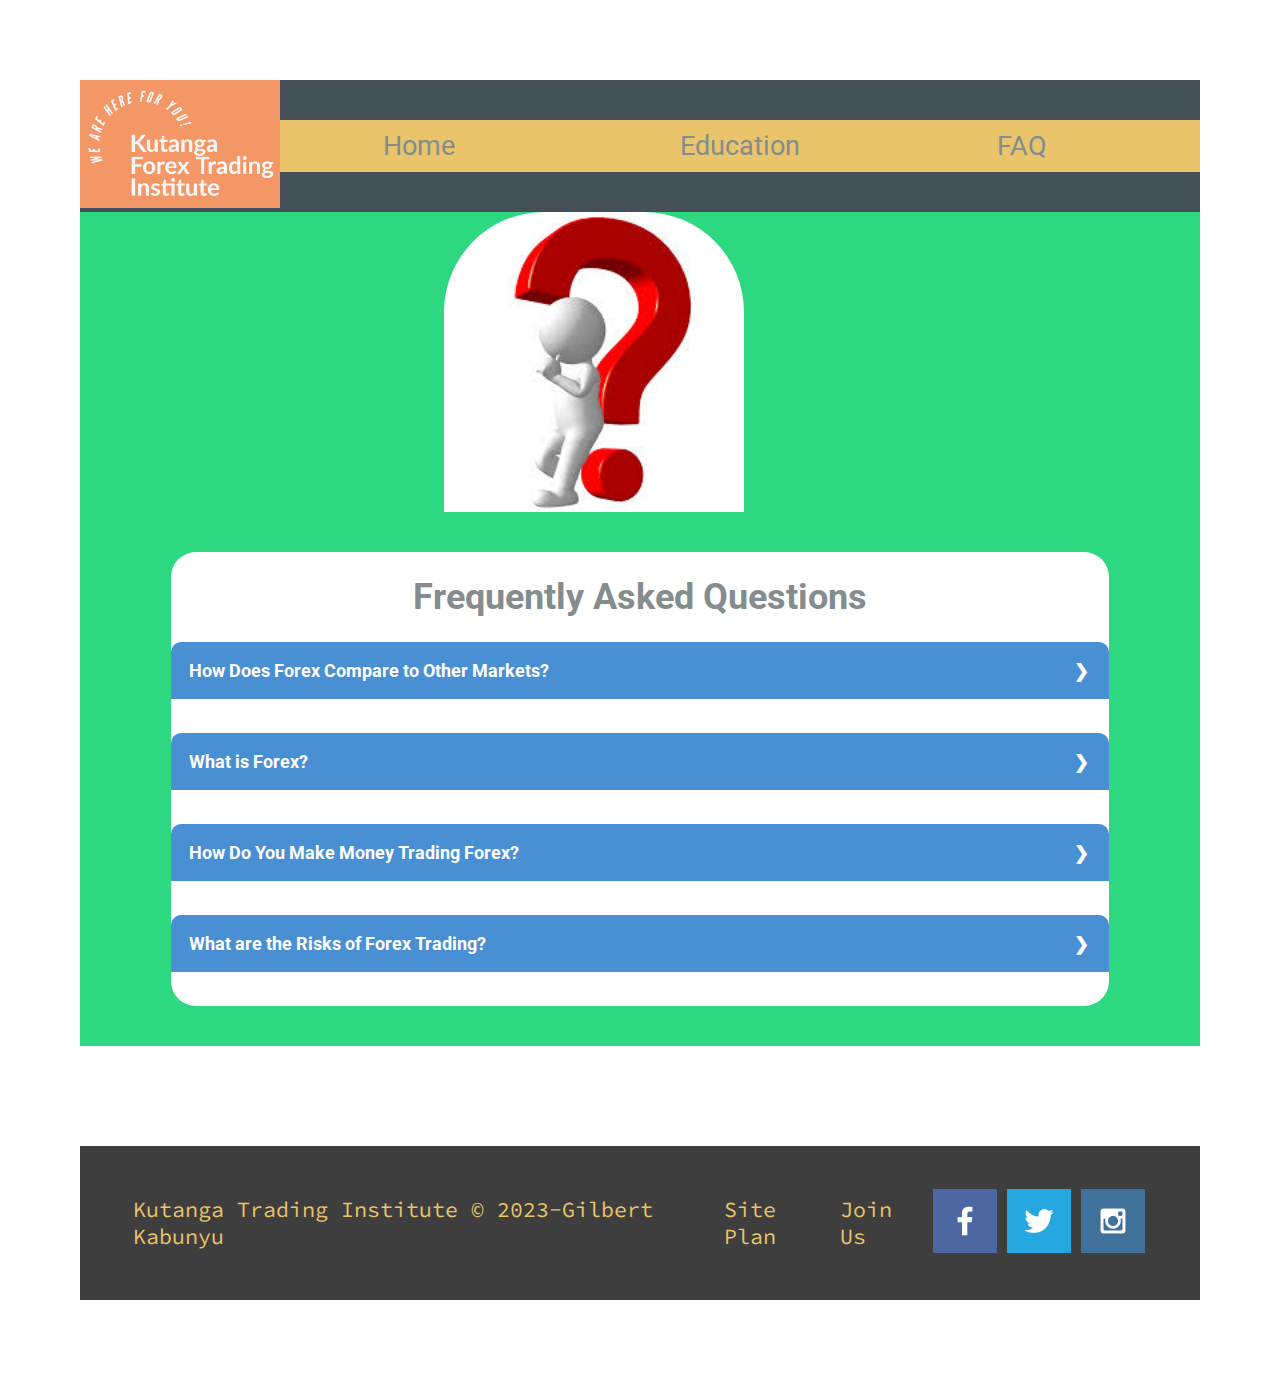
<file: forex_trading/faq.html>
<!DOCTYPE html>
<html lang="en">

<head>
    <meta charset="UTF-8">
    <meta name="viewport" content="width=device-width, initial-scale=1.0">
    <title>Faq Page</title>
    <link rel="stylesheet" href="styles/style.css">
</head>

<body>
    <div id="content">
        <header>

            <a id="logo_link" href="index.html">
                <img class="logo" src="images/Kutanga_Forex_Trading_Institute_logos.png"
                    alt="Kutanga Trading Institute">
            </a>
            <nav>
                <a href="index.html">Home</a>
                <a href="education.html">Education</a>
                <a href="faq.html">FAQ</a>
                
            </nav>
        </header>
        <main class="ask">
            <img class="ask2" src="images/faq_2.jpg" alt="ask">
            <div class="faq">               
                <h1 class="headline">Frequently Asked Questions</h1>
                <details class="faq2">
                    <summary>How Does Forex Compare to Other Markets?</summary>
                    <p>Unlike stocks, futures, or options, currency trading does not take place on a regulated exchange,
                        and it is not controlled by any central governing body. There are no clearing houses to
                        guarantee trades, and there is no arbitration panel to adjudicate disputes. All members trade
                        with each other based on credit agreements. Essentially, business in the largest, most liquid
                        market in the world depends on nothing more than a metaphorical handshake. At first glance, this
                        ad-hoc arrangement is bewildering to investors who are used to structured exchanges such as the
                        New York Stock Exchange (NYSE) or the Chicago Mercantile Exchange (CME). However, this
                        arrangement works in practice.
                        Self-regulation provides effective control over the market because participants in FX must both
                        compete and cooperate.</p>
                </details>
                <details class="faq2">
                    <summary>What is Forex?</summary>
                    <p>Forex, also known as foreign exchange or FX trading, is the conversion of one currency into
                        another.
                        It is one of the most actively traded markets in the world, with an average daily trading volume
                        of $6.6 trillion.</p>
                </details>
                <details class="faq2">
                    <summary>How Do You Make Money Trading Forex?</summary>
                    <p>Forex traders make money by buying and selling currencies.
                        They profit from the difference between the buying and selling price of a currency pair.
                        This difference is known as the spread. Forex traders can also make money by speculating on the
                        direction of currency prices.
                        If they believe that a currency will appreciate in value, they can buy it.
                        If they believe that a currency will depreciate in value, they can sell it.</p>
                </details>
                <details class="faq2">
                    <summary>What are the Risks of Forex Trading? </summary>
                    <p> Forex trading involves a high degree of risk. The market is highly volatile, and prices can
                        change rapidly in response to news events or other factors. Traders can lose money if they do
                        not have a solid understanding of the market, or if they do not manage their risk properly. It
                        is important to have a trading plan in place and to stick to it.
                        Traders should also use stop-loss orders to limit their losses if the market moves against them.
                    </p>
                </details>
            </div>
        </main>
        <footer>
            <p>Kutanga Trading Institute &copy; 2023-Gilbert Kabunyu</p>
            <p><a href="site-plan.html">Site Plan</a></p>
            <p><a href="contactus.html">Join Us</a></p>
            <div class="socials">
                <a href="https://facebook.com" target="_blank">
                    <img src="images/facebook.png" alt="fb icon">
                </a>
                <a href="https://twitter.com" target="_blank">
                    <img src="images/twitter.png" alt="twitter icon">
                </a>
                <a href="https://instagram.com" target="_blank">
                    <img src="images/instagram.png" alt="instagram icon">
                </a>
            </div>
        </footer>
    </div>

</body>

</html>
</file>
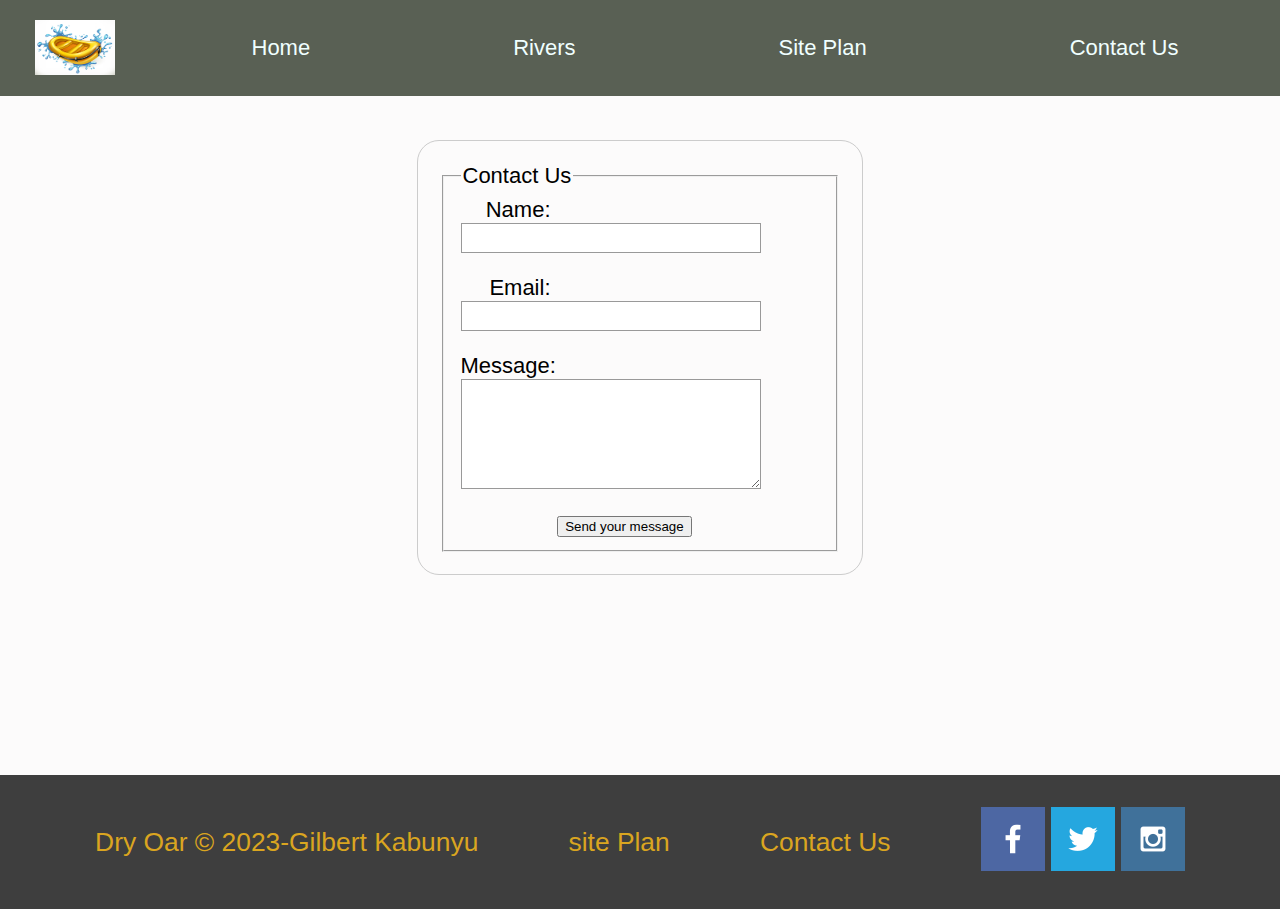
<file: wwr/contactus.html>
<!DOCTYPE html>
<html lang="en">

<head>
  <link rel="stylesheet" href="styles/style.css">
  <meta charset="UTF-8">
  <meta name="viewport" content="width=device-width, initial-scale=1.0">
  <title>White River Rafting Site Plan | Dry Oar Boating | Home</title>

</head>
  <body>
    <div id="content">
    <header>
      <a id="logo_link" href="index.html">
        <img class="logo" src="images/logo.png" alt="White River Rafting">
      </a>
      <nav>
        <a href=" index.html">Home</a>
        <a href="rivers.html">Rivers</a>
        <a href="site-plan-rafting.html">Site Plan</a>
        <a href="contactus.html">Contact Us</a>
      </nav>
    </header>
 
    <main>
        <div id="feedback"></div>
        <form action="/my-handling-form-page" method="post">
          <fieldset>
            <legend>Contact Us</legend>
            <ul>
              <li>
                <label for="name">Name:</label>
                <input type="text" id="name" name="user_name" />
              </li>
              <li>
                <label for="mail">Email:</label>
                <input type="email" id="mail" name="user_email" />
              </li>
              <li>
                <label for="msg">Message:</label>
                <textarea id="msg" name="user_message"></textarea>
              </li>
            
              <li class="button">
                <button type="submit">Send your message</button>
              </li>
            </ul>
          </fieldset> 
        </form>
          
    </main>
    <footer>
      <p>Dry Oar &copy; 2023-Gilbert Kabunyu</p>
      <p><a href="site-plan-rafting.html">site Plan</a></p>
      <p><a href="contactus.html">Contact Us</a></p>
      <div class="socials">
        <a href="https://facebook.com" target="_blank">
          <img src="images/facebook.png" alt="fb icon">
        </a>
        <a href="https://twitter.com" target="_blank">
          <img src="images/twitter.png" alt="twitter icon">
        </a>
        <a href="https://instagram.com" target="_blank">
          <img src="images/instagram.png" alt="instagram icon">
        </a>
      </div>
    </footer>
  </div>
</body>

<script>
    // get the feedback div element so we can do something with it.
    const feedbackElement = document.getElementById('feedback');
    // get the form so we can read what was entered in it.
    const formElement = document.forms[0];
    // add a 'listener' to wait for a submission of our form. When that happens run the code below.
    formElement.addEventListener('submit', function(e) {
        // stop the form from doing the default action.
        e.preventDefault();
        // set the contents of our feedback element to a message letting the user know the form was submitted successfully. Notice that we pull the name that was entered in the form to personalize the message!
        feedbackElement.innerHTML = 'Hello '+ formElement.user_name.value +'! Thank you for your message. We will get back with you as soon as possible!';
        // make the feedback element visible.
        feedbackElement.style.display = "block";
        // add a class to move everything down so our message doesn't cover it.
        document.body.classList.toggle('moveDown');
    });
</script>

</html>
</file>
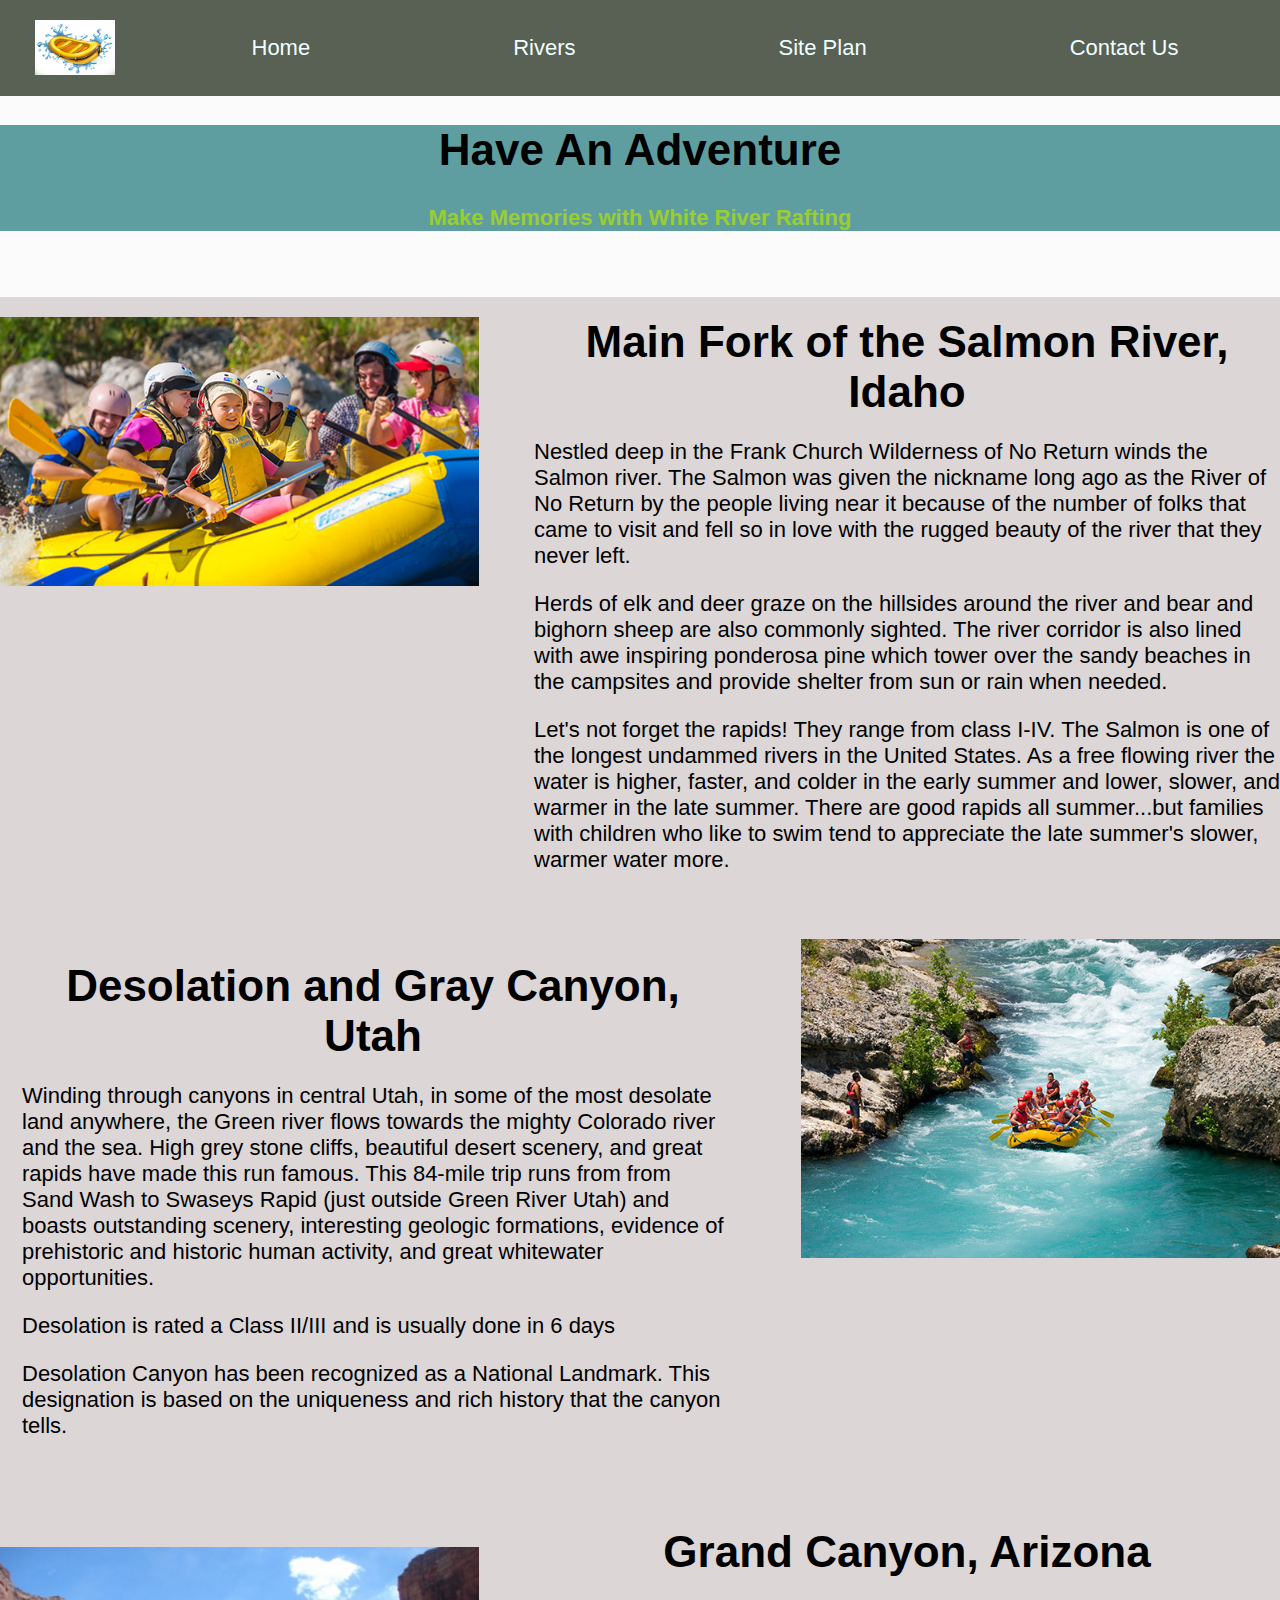
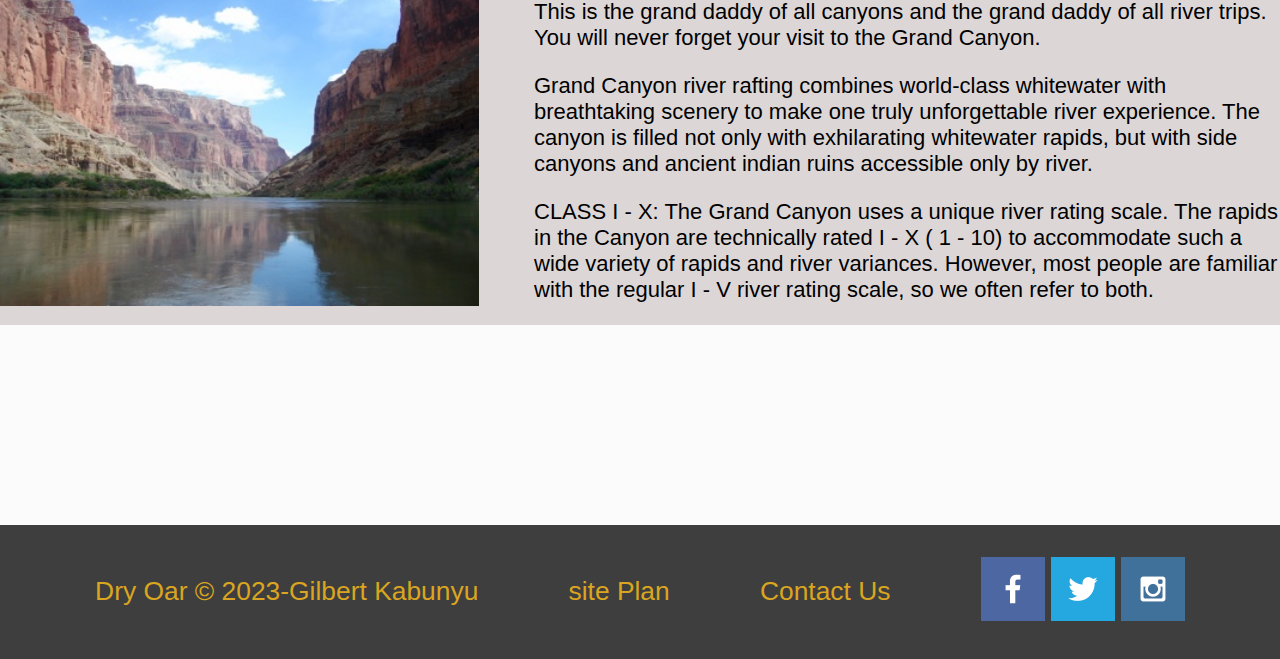
<file: wwr/rivers.html>
<!DOCTYPE html>
<html lang="en">

<head>
  <link rel="stylesheet" href="styles/style.css">
  <meta charset="UTF-8">
  <meta name="viewport" content="width=device-width, initial-scale=1.0">
  <title>White River Rafting Site Plan | Dry Oar Boating | Home</title>

</head>

<body>
  <div id="content">
    <header>
      <a id="logo_link" href="index.html">
        <img class="logo" src="images/logo.png" alt="White River Rafting">
      </a>
      <nav>
        <a href=" index.html">Home</a>
        <a href="rivers.html">Rivers</a>
        <a href="site-plan-rafting.html">Site Plan</a>
        <a href="contactus.html">Contact Us</a>
      </nav>
    </header>
    <section class="river-msg">
      <h1 class="river-title">Have An Adventure</h1>
      <h4>Make Memories with White River Rafting</h4>
    </section>
    <main class="river-grid">
      <img class="idaho" src="images/idaho.jpg" alt="idaho river">
      <section class="idaho-river">
        <h2>Main Fork of the Salmon River, Idaho</h2>
        <p>Nestled deep in the Frank Church Wilderness of No Return winds the Salmon river.
           The Salmon was given the nickname long ago as the River of No Return by the people living near it because of the number of folks that came to visit and fell so in love with the rugged beauty of the river that they never left.</p>
        <p>Herds of elk and deer graze on the hillsides around the river and bear and bighorn sheep are also commonly sighted. 
          The river corridor is also lined with awe inspiring ponderosa pine which tower over the sandy beaches in the campsites and provide shelter from sun or rain when needed.</p>
        <p>Let's not forget the rapids! They range from class I-IV. The Salmon is one of the longest undammed rivers in the United States. 
          As a free flowing river the water is higher, faster, and colder in the early summer and lower, slower, and warmer in the late summer. There are good rapids all summer...but families with children who like to swim tend to appreciate the late summer's slower, warmer water more.</p>
      </section>
      <img class="utah" src="images/rafting65_600.jpg" alt="utah river">
      <section class="utah-river">
        <h2>Desolation and Gray Canyon, Utah</h2>
        <p>Winding through canyons in central Utah, in some of the most desolate land anywhere, the Green river flows
          towards the mighty Colorado river and the sea. High grey stone cliffs, beautiful desert scenery, and great
          rapids have made this run famous.
          This 84-mile trip runs from from Sand Wash to Swaseys Rapid (just outside Green River Utah) and boasts
          outstanding scenery, interesting geologic formations, evidence of prehistoric and historic human activity, and
          great whitewater opportunities.</p>
        <p>Desolation is rated a Class II/III and is usually done in 6 days</p>
        <p>Desolation Canyon has been recognized as a National Landmark. This designation is based on the uniqueness and
          rich history that the canyon tells.</p>
      </section>
      <img class="arizona" src="images/river-narrow.jpg" alt="arizona river">
      <section class="arizona-river">
        <h2>Grand Canyon, Arizona</h2>
        <p>This is the grand daddy of all canyons and the grand daddy of all river trips. You will never forget your
          visit to the Grand Canyon.</p>
        <p>Grand Canyon river rafting combines world-class whitewater with breathtaking scenery to make one truly
          unforgettable river experience.
          The canyon is filled not only with exhilarating whitewater rapids, but with side canyons and ancient indian
          ruins accessible only by river.</p>
        <p>CLASS I - X: The Grand Canyon uses a unique river rating scale. The rapids in the Canyon are technically
          rated I - X ( 1 - 10) to accommodate such a wide variety of rapids and river variances.
          However, most people are familiar with the regular I - V river rating scale, so we often refer to both.</p>
      </section>
    </main>
    <footer>
      <p>Dry Oar &copy; 2023-Gilbert Kabunyu</p>
      <p><a href="site-plan-rafting.html">site Plan</a></p>
      <p><a href="contactus.html">Contact Us</a></p>
      <div class="socials">
        <a href="https://facebook.com" target="_blank">
          <img src="images/facebook.png" alt="fb icon">
        </a>
        <a href="https://twitter.com" target="_blank">
          <img src="images/twitter.png" alt="twitter icon">
        </a>
        <a href="https://instagram.com" target="_blank">
          <img src="images/instagram.png" alt="instagram icon">
        </a>
      </div>
    </footer>
  </div>
</body>

</html>
</file>
<file: forex_trading/styles/style.css>
@import url('https://fonts.googleapis.com/css2?family=Roboto&family=Source+Code+Pro&display=swap');

*,
*::before,
*::after {
    box-sizing: border-box
}

:root {
    /* change the values below to your colors from your palette */
    --primary-color: #848c8e;
    --secondary-color: #435058;
    --accent1-color: #fe5f55;
    --accent2-color: #e9c46a;
    --accent3-color: #2dd881;
    --color-white: #fff;

    /* change the values below to your chosen font(s) */
    --heading-font: 'Roboto', sans-serif;
    --paragraph-font: 'Source Code Pro', monospace;


    /* these colors below should be chosen from among your palette colors above */
    --headline-color-on-white: #848c8e;
    /* headlines on a white background */
    --headline-color-on-color: white;
    /* headlines on a colored background */
    --paragraph-color-on-white: #848c8e;
    /* paragraph text on a white background */
    --paragraph-color-on-color: white;
    /* paragraph text on a colored background */
    --paragraph-background-color: #435058;
    --nav-link-color: #848c8e;
    --nav-background-color: #e9c46a;
    --nav-hover-link-color: white;
    --nav-hover-background-color: #2dd881;
}

img {
    width: 100%;
}

h1,
h2,
h3,
h4,
h5,
h6 {
    font-family: var(--heading-font);
    color: var(--headline-color-on-white);
}

h2 {
    text-align: center;
}

hr {
    height: 3px;
    margin: 35px 0;
    background: var(--accent1-color);
}

p {
    font-family: var(--paragraph-font);
    padding: 1em;
}


.primary {
    background-color: var(--primary-color);
}

.secondary {
    background-color: var(--secondary-color);
}

.accent1 {
    background-color: var(--accent1-color);
}

.accent2 {
    background-color: var(--accent2-color);
}

.accent3 {
    background-color: var(--accent3-color);
}

p.colored {
    background-color: var(--paragraph-background-color);
    color: var(--paragraph-color-on-color);
}


/***************************************************
*                                                  *
*       settings for whole pages                   *
*                                                  *
****************************************************/
#content {
    max-width: 1400px;
    margin: 0 auto;
}

body {
    padding: 4em;
    font-size: 18px;
    font-family: var(--heading-font);
}

/**************************************************
*                                                  *
*       header codes                               *
*                                                  *
***************************************************/
header {
    color: var(--headline-color-on-color);
    background-color: var(--paragraph-background-color);
    display: grid;
    align-items: center;
    grid-template-columns: 200px auto;
    box-sizing: border-box;

}

.logo {
    width: 100%;
}

#logo_link {
    justify-self: center;
    align-self: center;
}

nav {
    background-color: var(--nav-background-color);
    display: grid;
    grid-template-columns: repeat(auto-fit, minmax(6em, 1fr));
    grid-column: 2;
    justify-items: center;
    font-size: 1.5em;
}

nav a {
    padding: 1em;
    min-width: 120px;
    text-decoration: none;
    padding: 10px;

}

nav a:link,
nav a:visited {
    color: var(--nav-link-color);
}

nav a:hover {
    color: var(--nav-hover-link-color);
    background-color: var(--nav-hover-background-color);
}


h2 {
    text-align: center;
    margin: 0;
}

p {
    font-family: var(--paragraph-font);
    padding: 1em;
}

/**************************************
*
*      Main section codes
*
**************************************/
.home-grid {
    display: grid;
    grid-template-columns: repeat(3, 1fr);
    grid-template-rows: repeat(1, 1fr);
    grid-gap: 2em;
    background-color: var(--accent3-color);
    padding: 1em;
}

.home_image {
    display: grid;
    grid-template-columns: repeat(4, 1fr);
    grid-template-rows: repeat(2, 1fr);
    grid-column: 1/-1;

}

.home-msg {
    grid-column: 1/-1;
    text-align: center;
}


.trading {
    grid-row: 1/3;
    grid-column: 5/1;
    width: 100%;
}

.trade {
    max-width: 500px;
    justify-self: center;

}

.text-msg {
    grid-column: 1/5;
}


.msg {
    background-color: var(--nav-link-color);
    line-height: 1em;
    padding: 20px;
    box-shadow: 5px 5px 5px #848c8e;
    grid-column: 3;
}

.msg p {
    color: white;
    margin: 1em;
}

.msg h3 {
    color: blue;
}

.join {
    border-radius: 10px;
    background-color: #e9c46a;
    padding: 15px 30px;
    margin-top: 50px;
}

/************************************************
*                                               *
*      Education And FAQ codes                  *
*                                               *
************************************************/
.edu,
.ask {
    display: grid;
    grid-template-columns: repeat(10, 1fr);
    justify-content: center;
    background-color: #2dd881;
}

.headline {
    text-align: center;
}

.ask2 {
    grid-column: 6/5;
    width: 300px;
    border-radius: 100px 100px 0 0;
}

.faq {
    background: var(--color-white);
    margin-top: 40px;
    margin-bottom: 40px;
    border-radius: 25px;
    grid-column: 2/10;
}

.education {
    background: var(--color-white);
    margin-top: 40px;
    margin-bottom: 40px;
    border-radius: 25px;
    grid-column: 2/10;
}

/* Accordion styles */

details.edu1 {
    border-radius: 10px;
    overflow: hidden;
    padding: 0 0 1em 0;
    margin: 1rem 0;
}

details.faq2 {
    border-radius: 10px;
    overflow: hidden;
    padding: 0 0 1em 0;
    margin: 1rem 0;
}

.edu1 summary {
    color: var(--color-white);
    overflow: hidden;
    display: flex;
    justify-content: space-between;
    padding: 1em;
    background: #435058;
    font-weight: bold;
    cursor: pointer;
}

.faq2 summary {
    color: var(--color-white);
    overflow: hidden;
    display: flex;
    justify-content: space-between;
    padding: 1em;
    background: #498fd4;
    font-weight: bold;
    cursor: pointer;
}

.edu1 summary:hover {
    background: var(--accent2-color);
}

.faq2 summary:hover {
    background: var(--headline-color-on-white);
}

details.edu1 summary::before {
    content: '\276F';
    width: 1em;
    height: 1em;
    text-align: center;
    transition: all 0.35s;
}

details.faq2 summary::after {
    content: '\276F';
    width: 1em;
    height: 1em;
    text-align: center;
    transition: all 0.35s;
}

details.edu1[open] summary::before {
    content: '\276F';
    transform: rotate(90deg);
    width: 1em;
    height: 1em;
    text-align: center;
    transition: all 0.35s;
}

details.faq2[open] summary::after {
    content: '\276F';
    transform: rotate(90deg);
    width: 1em;
    height: 1em;
    text-align: center;
    transition: all 0.35s;
}

details p {
    margin: 0.5em 0;
    line-height: 1.2em;
    background-color: var(--trans-color);
    padding: 1em;
    margin: 0;
}

details img {
    border: solid var(--hover-color) 8px;
    border-radius: 30px;
    padding: 0.5rem;
    background-color: var(--trans-color);
}


/************************************************
*                                               *
*           footer pages codes                  *
*                                               *
*************************************************/

footer {
    background-color: #3e3e3e;
    color: #e9c46a;
    padding: 25px 50px;
    margin-top: 100px;
    display: flex;
    justify-content: space-around;
    align-items: center;
}

footer a {
    color: #e9c46a;
    text-decoration: none;
}

footer a:hover {
    color: #e9c46a;
}

footer p {
    font-size: 1.2em;
}

footer p a:hover {
    text-decoration: underline;
}

footer .social img {
    padding-top: 15px;
}

.socials {
    display: flex;
    flex-direction: row;
}

.socials img {
    margin: 0 5px;
    width: 64px;
}

.sm-home {
    grid-area: home;
    background-color: #ccc;
    line-height: 3em;
}

.sm-page2 {
    grid-area: page2;
    background-color: #ccc;
    line-height: 3em;
}

.sm-page3 {
    grid-area: page3;
    background-color: #ccc;
    line-height: 3em;
}

.top {
    grid-area: top;
    border-left: 1px solid;
}

.left {
    grid-area: left;
    border-top: 1px solid;
    border-left: 1px solid;
}

.right {
    grid-area: right;
    border-top: 1px solid;
    border-right: 1px solid;
}

/******************************************************
*
*      Component page codes
*
********************************************************/

.compet {
    margin: 1em;
    font-family: var(--heading-font);
    background-color: #2dd881;
    display: flex;
    justify-content: center;
    align-items: center;
}

/* The flip card container - set the width and height to whatever you want. We have added the border property to demonstrate that the flip itself goes out of the box on hover (remove perspective if you don't want the 3D effect */
.flip-card {
    background-color: transparent;
    width: 500px;
    height: 600px;
    border: 1px solid #f1f1f1;
    perspective: 1000px;
    /* Remove this if you don't want the 3D effect */
}

/* This container is needed to position the front and back side */
.flip-card-inner {
    position: relative;
    width: 100%;
    height: 100%;
    text-align: center;
    transition: transform 0.8s;
    transform-style: preserve-3d;
}

/* Do an horizontal flip when you move the mouse over the flip box container */
.flip-card:hover .flip-card-inner {
    transform: rotateY(180deg);
}

/* Position the front and back side */
.flip-card-front,
.flip-card-back {
    position: absolute;
    width: 100%;
    height: 100%;
    -webkit-backface-visibility: hidden;
    /* Safari */
    backface-visibility: hidden;
}

/* Style the front side (fallback if image is missing) */
.flip-card-front {
    background-color: #bbb;
    color: black;
}

/* Style the back side */
.flip-card-back {
    background-color: rgb(52, 55, 58);
    color: white;
    transform: rotateY(180deg);
}

p {
    padding: 3px;
}

.me {
    width: 300px;
    height: 300px;
    padding: 1em;
}

/*****************************************
css code for contact us below
*****************************************/
form {
    /* Center the form on the page */
    margin: 2em auto;
    width: 400px;
    /* Form outline */
    padding: 1em;
    border: 1px solid #ccc;
    border-radius: 1em;
}

ul {
    list-style: none;
    padding: 0;
    margin: 0;
}

form li+li {
    margin-top: 1em;
}

label {
    /* Uniform size & alignment */
    display: inline-block;
    width: 90px;
    text-align: right;
}

input,
textarea {
    /* To make sure that all text fields have the same font settings
       By default, textareas have a monospace font */
    font: 1em sans-serif;

    /* Uniform text field size */
    width: 300px;
    box-sizing: border-box;

    /* Match form field borders */
    border: 1px solid #999;
}

input:focus,
textarea:focus {
    /* Additional highlight for focused elements */
    border-color: #000;
}

textarea {
    /* Align multiline text fields with their labels */
    vertical-align: top;

    /* Provide space to type some text */
    height: 5em;
}

.button {
    /* Align buttons with the text fields */
    padding-left: 90px;
    /* same size as the label elements */
}

button {
    /* This extra margin represent roughly the same space as the space
       between the labels and their text fields */
    margin-left: 0.5em;
}

#feedback {
    background-color: antiquewhite;
    position: absolute;
    top: 0;
    left: 0;
    right: 0;
    padding: .5em;
    /* make this element invisible until we are ready for it */
    display: none;
}

.moveDown {
    margin-top: 3em;
}

/*************************************************
*
*       Media Query
*
**************************************************/

@media screen and (max-width:900px) {

    header,
    main,
    footer {
        display: flex;
    }

    h1,
    h2,
    h3,
    h4,
    h5,
    h6 {
        letter-spacing: unset;
    }

    #content {
        max-width: 100%;
    }

    section {
        display: flex;
        flex-direction: row;
        align-items: start;
        justify-content: space-around;
    }

    nav {
        display: block;
    }

    #logo_link {
        background-color: unset;
        width: auto;
    }

    nav a {
        display: block;
        padding: 15px;
    }

    footer {
        margin-top: 25px;
        padding: 1em;
        box-sizing: border-box;
    }

    footer p {
        padding: 2em;
    }

}
</file>
<file: wwr/styles/style.css>
#content {
    max-width: 1600px;
    margin: 0 auto;
}

nav a,
.button-box,
main section {
    text-align: center;
}

#hero-msg h1,
#hero-msg h4 {
    text-align: center;
    color: white;
    z-index: -1;
}

#hero-msg {
    grid-column: 2/3;
    grid-row: 1/2;
    margin-top: 100px;
}

.river-msg {
    text-align: center;
    gap: 1em;
    margin-top: 20px;
    background: cadetblue;
}

body {
    background-color: #fcfbfb;
    font-family: Arial, Helvetica, sans-serif;
    font-size: 22px;
    padding: 0;
    margin: 0;
}

header {
    background-color: rgba(20, 30, 13, .7);
    display: grid;
    grid-template-columns: 150px auto;
}

h2 {
    margin: 0;
    font-size: 2em;
}

nav a {
    color: azure;
    text-decoration: none;
    padding: 35px;
}

nav {
    display: flex;
    justify-content: space-around;
}

.home-title {
    color: rgb(17, 1, 1);
    font-family: Arial, Helvetica, sans-serif;
    font-size: 2em;
    margin-top: 10px;
}

h4 {
    color: yellowgreen;
}

nav a:hover {
    background-color: whitesmoke;
    color: darkgrey;
}

.book,
.join {
    background-color: rgb(212, 236, 139);
    color: rgb(33, 19, 2);
    text-decoration: none;
    font-size: 18px;
    padding: 15px 30px;
    margin-top: 50px;
    border-radius: 5px;
}

.home-grid {
    display: grid;
    grid-template-columns: repeat(10, 1fr);
}

.river-grid section {
    text-align: left;
}

.river-grid h2 {
    text-align: center;
}

.river-grid {
    display: grid;
    grid-template-columns: repeat(5, 1fr);
    gap: 2em 2.5em;
    margin: 3em 0;
    background: #dcd6d6;
}

.idaho {
    grid-column: 1/3;
    grid-row: 1/2;
    width: 100%;
    padding-top: 20px;
}

.idaho-river {
    grid-column: 3/6;
    grid-row: 1/2;
    padding-top: 20px;
}

.utah {
    grid-column: 4/6;
    grid-row: 2/3;
    width: 100%;
}

.utah-river {
    grid-column: 1/4;
    grid-row: 2/3;
    padding: 1em;
}

.arizona {
    grid-column: 1/3;
    grid-row: 3/4;
    width: 100%;
    padding-top: 20px;
}

.arizona-river {
    grid-column: 3/6;
    grid-row: 3/4;

}

.rivers-card {
    margin: 200px 0;
    grid-column: 2/4;
    grid-row: 2/3;
}

.camping-card {
    margin: 200px 0;
    grid-column: 5/7;
    grid-row: 2/3;
}

.rapids-card {
    margin: 200px 0;
    grid-column: 8/10;
    grid-row: 2/3;
}

.card-img {
    border: 10px solid black;
    width: 100%;
    border: 10px solid #d9c2a3;
    transition: transform .5s;
    box-shadow: 5px 5px 10px #6f7364;
}

.card-img:hover {
    opacity: .6;
    transform: scale(1.1);
}

.mountains {
    grid-column: 2/7;
    grid-row: 5/8;
    box-shadow: 5px 5px 10px #6f7364;
    width: 100%;
}

main section img {
    box-sizing: border-box;
}

.book:hover {
    background-color: white;
    color: darkcyan;
}

.join:hover {
    background-color: rgb(216, 216, 226);
    color: darkcyan;
}

.msg h2 {
    color: black;
    font-family: Arial, Helvetica, sans-serif;
}

.msg p {
    color: black;
    font-size: .8em;
    padding: 15px;
}

#background {
    background-color: grey;
    height: 725px;
    grid-column: 1/11;
    grid-row: 4/9;
}

.msg {
    background-color: goldenrod;
    line-height: 1.5em;
    padding: 35px;
    grid-column: 6/10;
    grid-row: 6/7;
    box-shadow: 5px 5px 10px #6f7364;
}

footer {
    background-color: #3e3e3e;
    color: goldenrod;
    padding: 25px 50px;
    margin-top: 200px;
    display: flex;
    justify-content: space-around;
    align-items: center;
}

footer a {
    color: goldenrod;
    text-decoration: none;
}

footer a:hover {
    color: goldenrod;
}

footer p {
    font-size: 1.2em;
}

footer p a:hover {
    text-decoration: underline;
}

.icon {
    width: 80px;
    padding-top: 10px;
}

.logo {
    width: 80px;
}

#hero-img {
    width: 100%;
}

#hero {
    display: grid;
    grid-template-columns: 1fr 3fr 1fr;
    margin-top: -100px;
}

#hero-box {
    grid-column: 1/4;
    grid-row: 1/3;
    z-index: -1;
}

#logo_link {
    padding-top: 5px;
    justify-self: center;
    align-self: center;
}

footer .social img {
    padding-top: 15px;
}

/*****************************************
css code for contact us below
*****************************************/
form {
    /* Center the form on the page */
    margin: 2em auto;
    width: 400px;
    /* Form outline */
    padding: 1em;
    border: 1px solid #ccc;
    border-radius: 1em;
  }
  
  ul {
    list-style: none;
    padding: 0;
    margin: 0;
  }
  
  form li + li {
    margin-top: 1em;
  }
  
  label {
    /* Uniform size & alignment */
    display: inline-block;
    width: 90px;
    text-align: right;
  }
  
  input,
  textarea {
    /* To make sure that all text fields have the same font settings
       By default, textareas have a monospace font */
    font: 1em sans-serif;
  
    /* Uniform text field size */
    width: 300px;
    box-sizing: border-box;
  
    /* Match form field borders */
    border: 1px solid #999;
  }
  
  input:focus,
  textarea:focus {
    /* Additional highlight for focused elements */
    border-color: #000;
  }
  
  textarea {
    /* Align multiline text fields with their labels */
    vertical-align: top;
  
    /* Provide space to type some text */
    height: 5em;
  }
  
  .button {
    /* Align buttons with the text fields */
    padding-left: 90px; /* same size as the label elements */
  }
  
  button {
    /* This extra margin represent roughly the same space as the space
       between the labels and their text fields */
    margin-left: 0.5em;
  }

  #feedback {
    background-color: antiquewhite;
    position: absolute;
    top: 0;
    left: 0;
    right: 0;
    padding: .5em;
    /* make this element invisible until we are ready for it */
    display: none;      
}
.moveDown {
    margin-top: 3em;
}

/*******************************************
code below is for the whole contest it's imported
********************************************/ 

@media screen and (max-width: 900px) {

    #hero,
    .home-grid {
        display: block;
        height: auto;
    }

    nav,
    footer {
        flex-direction: column;
    }

    nav a {
        display: block;
        padding: 15px;
    }

    #hero {
        margin-top: 0;
    }

    #hero-msg {
        margin-top: 0;
    }

    #hero-msg h4 {
        display: none;
    }

    #hero-msg h1 {
        font-size: 25px;
        color: #6f7364;
    }

    .rivers-card,
    .camping-card,
    .rapids-card {
        margin: 50px auto;
        width: 60%;
    }

    #background {
        display: none;
    }

    .mountains,
    .msg {
        width: 80%;
        display: block;
        margin: 0 auto;
    }

    footer {
        margin-top: 25px;
    }
}
</file>
<file: positionstyles.css>
/* CSS - Name: "positionstyles.css" */
/* Activity 1 styles */
.content1 {
  /* This is the parent of the activity 1 boxes. */
  display: grid;
  grid-template-columns: 1fr 1fr;
  justify-items: center;
  gap: 20px;
}
.red1 { 
  width: 100%; 
  height: 100px; 
  background-color: red;
  grid-column: 1/3; 

} 
.green1 {
  width: 200px; 
  height: 200px; 
  background-color: green; 

} 
.yellow1 {
  width: 200px; 
  height: 200px; 
  background-color: gold; 
} 
.blue1 {
  width: 100%; 
  height: 100px; 
  background-color: blue;
  grid-column: 1/3; 
} 
/* Activity 2 styles */ 
.content2 {
  /* This is the parent of the activity 2 boxes. */
  margin: 10px ;
  display: grid;
  grid-template-columns: repeat(5, 50px);
}
.red2 {
  width: 100px; 
  height: 100px; 
  background-color: red; 
  grid-column: 1/3;
  grid-row: 1/3;
  
} 
.green2 { 
  width: 100px; 
  height: 100px; 
  background-color: green; 
  grid-column: 2/4;
  grid-row: 2/4;
  grid-template-rows: repeat(5, 50px);
} 
.yellow2 {
  width: 100px; 
  height: 100px; 
  background-color: gold; 
  grid-column: 3/5;
  grid-row: 3/5;
} 
.blue2 {
  width: 100px; 
  height: 100px; 
  background-color: blue;
  grid-column: 4/6;
  grid-row: 4/6;
} 
/* Activity 3 styles */ 
.content3 {
  /* This is the parent of the activity 3 boxes. */
  display: grid;
  grid-template-columns: repeat(5, 1fr);
}
.red3 {
  width: 100%; 
  height: 100px; 
  background-color: red; 
  grid-column: 1/6;
} 
.green3 {
  width: 200px; 
  height: 200px; 
  background-color: green;
  grid-column-gap: auto;
  grid-column: 1/4;
} 
.yellow3 {
  width: 200px; 
  height: 200px; 
  background-color: gold;
  grid-column-gap: auto;
  grid-column: 4/6;
} 
.blue3 {
  width: 100%;
  height: 100px; 
  background-color: blue;
  grid-column: 1/6; 
} 
/* Activity 4 styles */ 
.content4 {
  /* This is the parent of the activity 4 boxes. */
  height: 400px;
  display: grid;
  grid-template-columns: 1fr 1fr 1fr 1fr;
}
.red4 {
  width: 300px; 
  height: 400px; 
  background-color: red; 
  grid-row: 1/4;
} 
.green4 {
  width: 200px; 
  height: 133px; 
  background-color: green;
  grid-row: 1/2; 
} 
.yellow4 {
  width: 200px; 
  height: 133px; 
  background-color: gold; 
  grid-row: 2/3;
} 
.blue4 {
  width: 200px; 
  height: 133px; 
  background-color: blue;
  grid-row: 3/4; 
} 
/* Activity 5 styles */ 
.content5 {
  /* This is the parent of the activity 5 boxes. */
  height: 400px;
  display: grid;
}
.red5 { 
  width: 100%; 
  height: 100px; 
  background-color: red;
   grid-column: 1/6;
} 
.green5 { 
  width: 210px; 
  height: 200px; 
  background-color: green; 
  
} 
.yellow5 {
  width: 401px; 
  height: 401px; 
  background-color: gold; 
  float: left;
} 
.blue5 {
  width: 100%; 
  height: 100px; 
  background-color: blue; 
  grid-column: 1/6;
} 
/* Activity 6 styles */ 
.content6 {
  /* This is the parent of the activity 6 boxes. */
  display: grid;
  grid-template-columns: repeat(6, 100px);
}
.red6 {
  width: 150px; 
  height: 150px; 
  background-color: red; 
  grid-column: 1/4;
  grid-row: 1/4;
  z-index: 1;
} 
.green6 {
  width: 160px; 
  height: 150px; 
  background-color: green;
  grid-template-columns: 5/6;
  grid-row: 5/6;
  z-index: 1;
} 
.yellow6 {
  width: 150px; 
  height: 150px; 
  background-color: gold; 
  grid-column: 3/6;
  grid-row: 3/6;
  z-index: +1;
} 
.blue6 {
  width: 150px; 
  height: 150px; 
  background-color: blue; 
  grid-column: 2/5;
  grid-row: 2/5; 
  z-index: 1;
} 


/* Do not make any changes below here */
.activity {
  width: 70%; 
  margin: 20px auto; 
  font-family: Arial, sans-serif; 
  border: 1px solid black; 
  padding: 10px; 
  clear:both; 
  overflow: auto;
} 

.hint {
  border: 1px solid grey;
  background: #e0e0e0;
  padding: .5em;
  position: relative;
  margin: 1em 0;
}
.hint h3 {
  margin: 0;
}
.hint:hover {
  background: #d0d0d0;
}
.hint > div {
  display: none;
}

.hint input[type=checkbox] {
  position: absolute;
  width: 100%;
  height: 100%;
  opacity: 0;
  z-index: 1;
  cursor: pointer;
}

.hint input[type=checkbox]:checked ~ div {
  display: block;
}

.hint i {
  position: absolute;
  transform: translate(-6px, 0);
  margin-top: 16px;
  right: 10px;
  top: -3px;
}
.hint i:before, .hint i:after {
  content: "";
  position: absolute;
  background-color: black;
  width: 3px;
  height: 9px;
}
.hint i:before {
  transform: translate(2px, 0) rotate(45deg);
}
.hint i:after {
  transform: translate(-2px, 0) rotate(-45deg);
}

.hint input[type=checkbox]:checked ~ i:before {
  transform: translate(-2px, 0) rotate(45deg);
}
.hint input[type=checkbox]:checked ~ i:after {
  transform: translate(2px, 0) rotate(-45deg);
}
.hint a {
  position: relative;
  z-index: 1;
}
</file>
